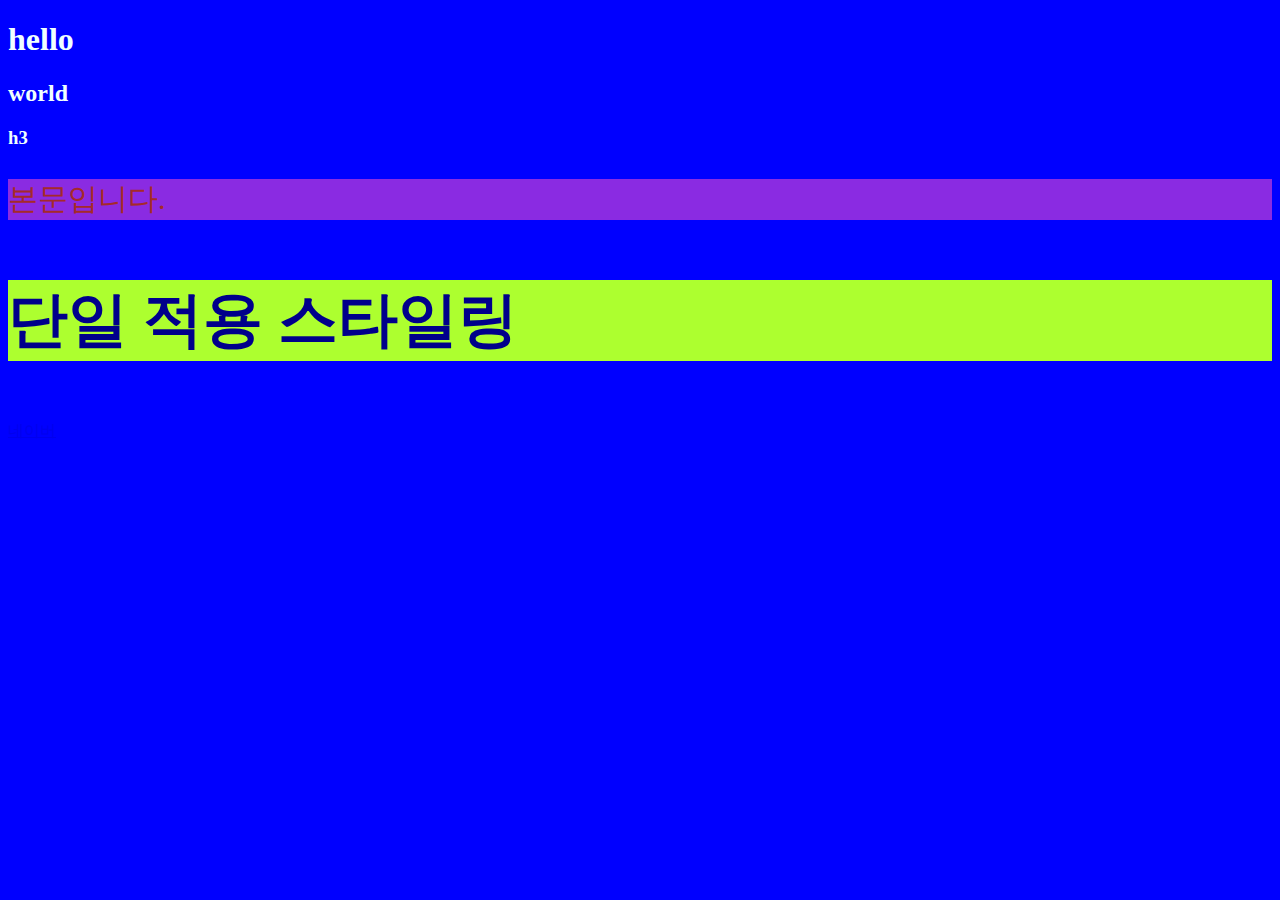
<file: index.html>
<!DOCTYPE html>
<html lang="ko">
  <head>
    <meta charset="UTF-8" />
    <meta name="viewport" content="width=device-width, initial-scale=1.0" />
    <title>Document</title>
    <style>
      html {
        color: azure;
      }
      body {
        background-color: blue;
      }
      p {
        background-color: blueviolet;
        color: brown;
        font-size: 30px;
      }
    </style>
  </head>
  <body>
    <h1>hello</h1>
    <h2>world</h2>
    <h3>h3</h3>
    <p>본문입니다.</p>
    <p
      style="
        background-color: greenyellow;
        color: darkblue;
        font-size: 60px;
        font-weight: 900;
      "
    >
      단일 적용 스타일링
    </p>
    <a href="https://www.naver.com">네이버</a>
  </body>
</html>
</file>
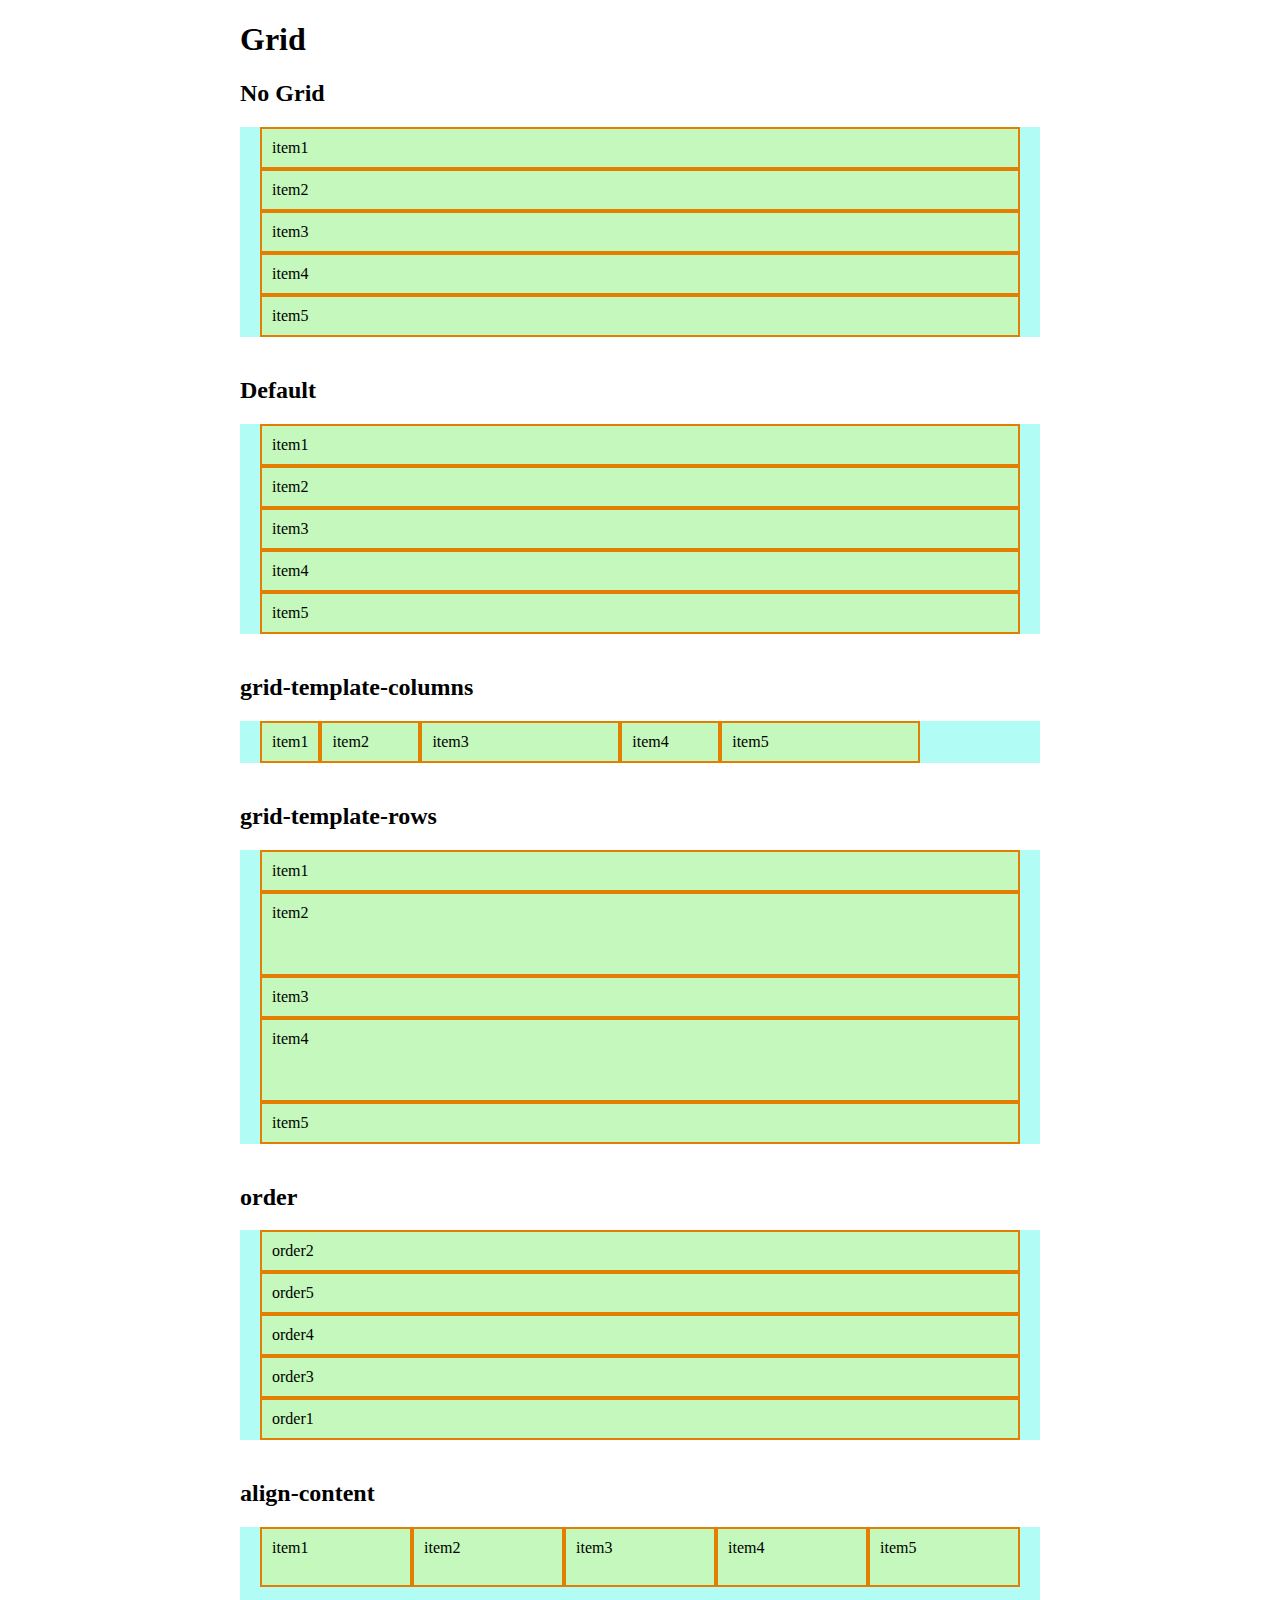
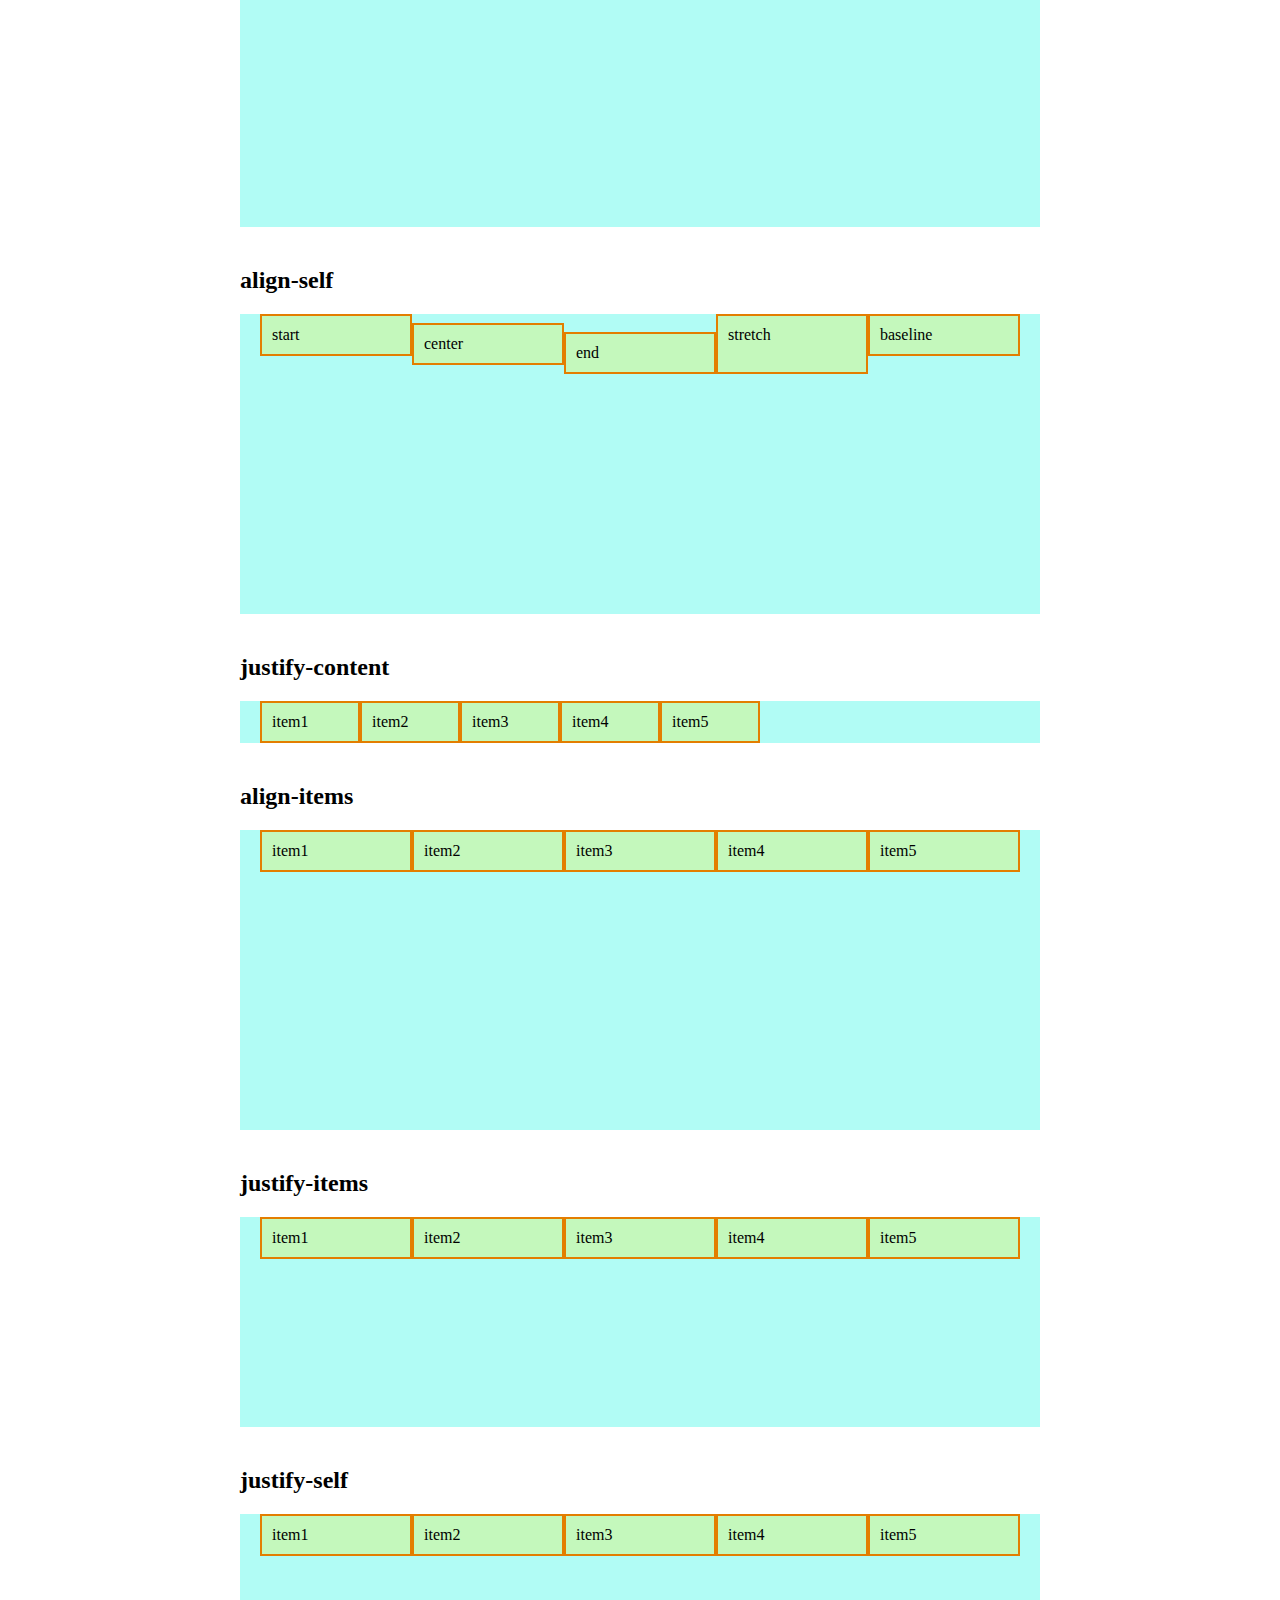
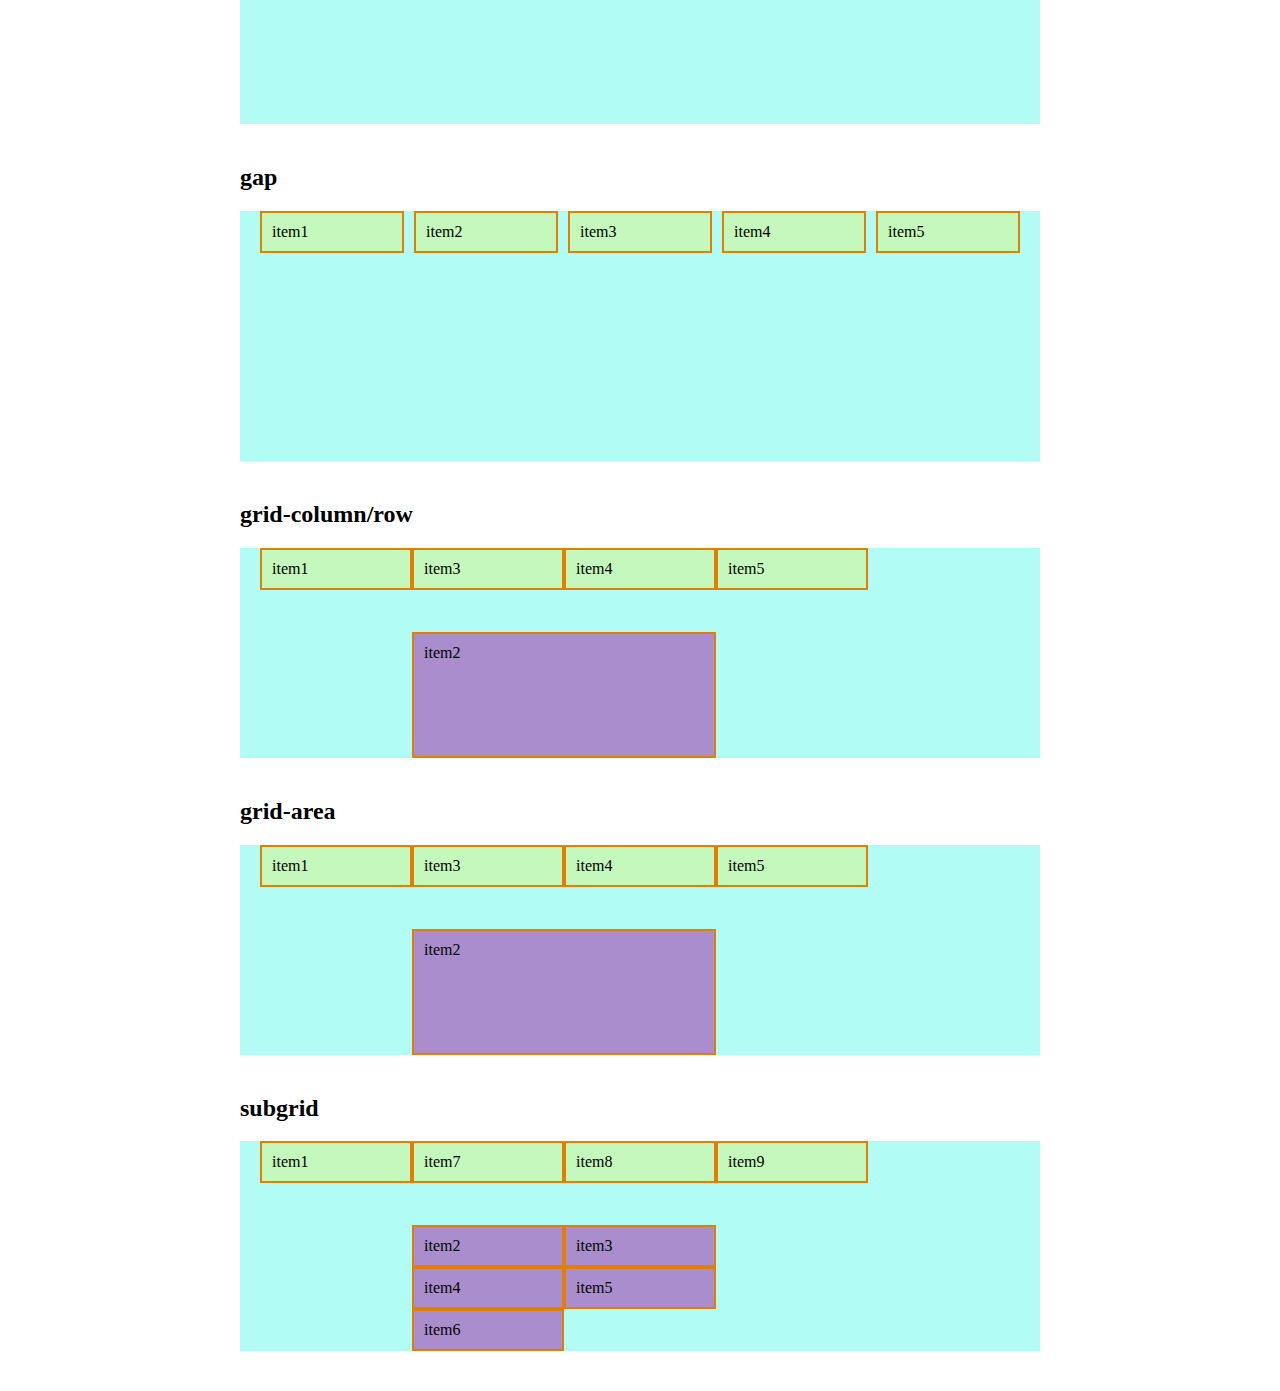
<file: lesson3-1/lesson3.1.html>
<!DOCTYPE html>
<html lang="ko">
  <head>
    <meta charset="UTF-8" />
    <meta name="viewport" content="width=device-width, initial-scale=1.0" />
    <link rel="stylesheet" href="./style/style.css" />
    <title>grid</title>
  </head>
  <body>
    <h1>Grid</h1>
    <h2>No Grid</h2>
    <div class="container">
      <div class="item">item1</div>
      <div class="item">item2</div>
      <div class="item">item3</div>
      <div class="item">item4</div>
      <div class="item">item5</div>
    </div>
    <h2 class="purple">Default</h2>
    <div class="container grid">
      <div class="item">item1</div>
      <div class="item">item2</div>
      <div class="item">item3</div>
      <div class="item">item4</div>
      <div class="item">item5</div>
    </div>
    <h2 class="purple">grid-template-columns</h2>
    <div class="container grid gtc">
      <div class="item">item1</div>
      <div class="item">item2</div>
      <div class="item">item3</div>
      <div class="item">item4</div>
      <div class="item">item5</div>
    </div>
    <h2 class="purple">grid-template-rows</h2>
    <div class="container grid gtr">
      <div class="item">item1</div>
      <div class="item">item2</div>
      <div class="item">item3</div>
      <div class="item">item4</div>
      <div class="item">item5</div>
    </div>
    <h2 class="orange">order</h2>
    <div class="container grid">
      <div class="item order-2">order2</div>
      <div class="item order-5">order5</div>
      <div class="item order-4">order4</div>
      <div class="item order-3">order3</div>
      <div class="item order-1">order1</div>
    </div>
    <h2 class="purple">align-content</h2>
    <div class="container grid gtc-1fr ac h300">
      <div class="item">item1</div>
      <div class="item">item2</div>
      <div class="item">item3</div>
      <div class="item">item4</div>
      <div class="item">item5</div>
    </div>
    <h2 class="orange">align-self</h2>
    <div class="container grid gtc-1fr h300">
      <div class="item as-1">start</div>
      <div class="item as-2">center</div>
      <div class="item as-3">end</div>
      <div class="item as-4">stretch</div>
      <div class="item as-5">baseline</div>
    </div>
    <h2 class="purple">justify-content</h2>
    <div class="container grid gtc-100 jc">
      <div class="item w100">item1</div>
      <div class="item w100">item2</div>
      <div class="item w100">item3</div>
      <div class="item w100">item4</div>
      <div class="item w100">item5</div>
    </div>
    <h2 class="purple">align-items</h2>
    <div class="container grid gtc-1fr ai h300">
      <div class="item">item1</div>
      <div class="item">item2</div>
      <div class="item">item3</div>
      <div class="item">item4</div>
      <div class="item">item5</div>
    </div>
    <h2 class="purple">justify-items</h2>
    <div class="container grid gtc-1fr ji">
      <div class="item">item1</div>
      <div class="item">item2</div>
      <div class="item">item3</div>
      <div class="item">item4</div>
      <div class="item">item5</div>
    </div>
    <h2 class="orange">justify-self</h2>
    <div class="container grid gtc-1fr">
      <div class="item">item1</div>
      <div class="item js-s">item2</div>
      <div class="item js-c">item3</div>
      <div class="item js-e">item4</div>
      <div class="item js-str">item5</div>
    </div>
    <h2 class="purple">gap</h2>
    <div class="container grid gtc-1fr gtr-1fr gap">
      <div class="item">item1</div>
      <div class="item">item2</div>
      <div class="item">item3</div>
      <div class="item">item4</div>
      <div class="item">item5</div>
    </div>
    <h2 class="orange">grid-column/row</h2>
    <div class="container grid gtc-1fr gtr-1fr">
      <div class="item">item1</div>
      <div class="item gc-gr green">item2</div>
      <div class="item">item3</div>
      <div class="item">item4</div>
      <div class="item">item5</div>
    </div>
    <h2 class="orange">grid-area</h2>
    <div class="container grid gtc-1fr gtr-1fr">
      <div class="item">item1</div>
      <div class="item ga green">item2</div>
      <div class="item">item3</div>
      <div class="item">item4</div>
      <div class="item">item5</div>
    </div>
    <h2 class="orange">subgrid</h2>
    <div class="container grid gtc-1fr gtr-1fr">
      <div class="item">item1</div>
      <div class="subgrid">
        <div class="item green">item2</div>
        <div class="item green">item3</div>
        <div class="item green">item4</div>
        <div class="item green">item5</div>
        <div class="item green">item6</div>
      </div>
      <div class="item">item7</div>
      <div class="item">item8</div>
      <div class="item">item9</div>
    </div>
  </body>
</html>
</file>
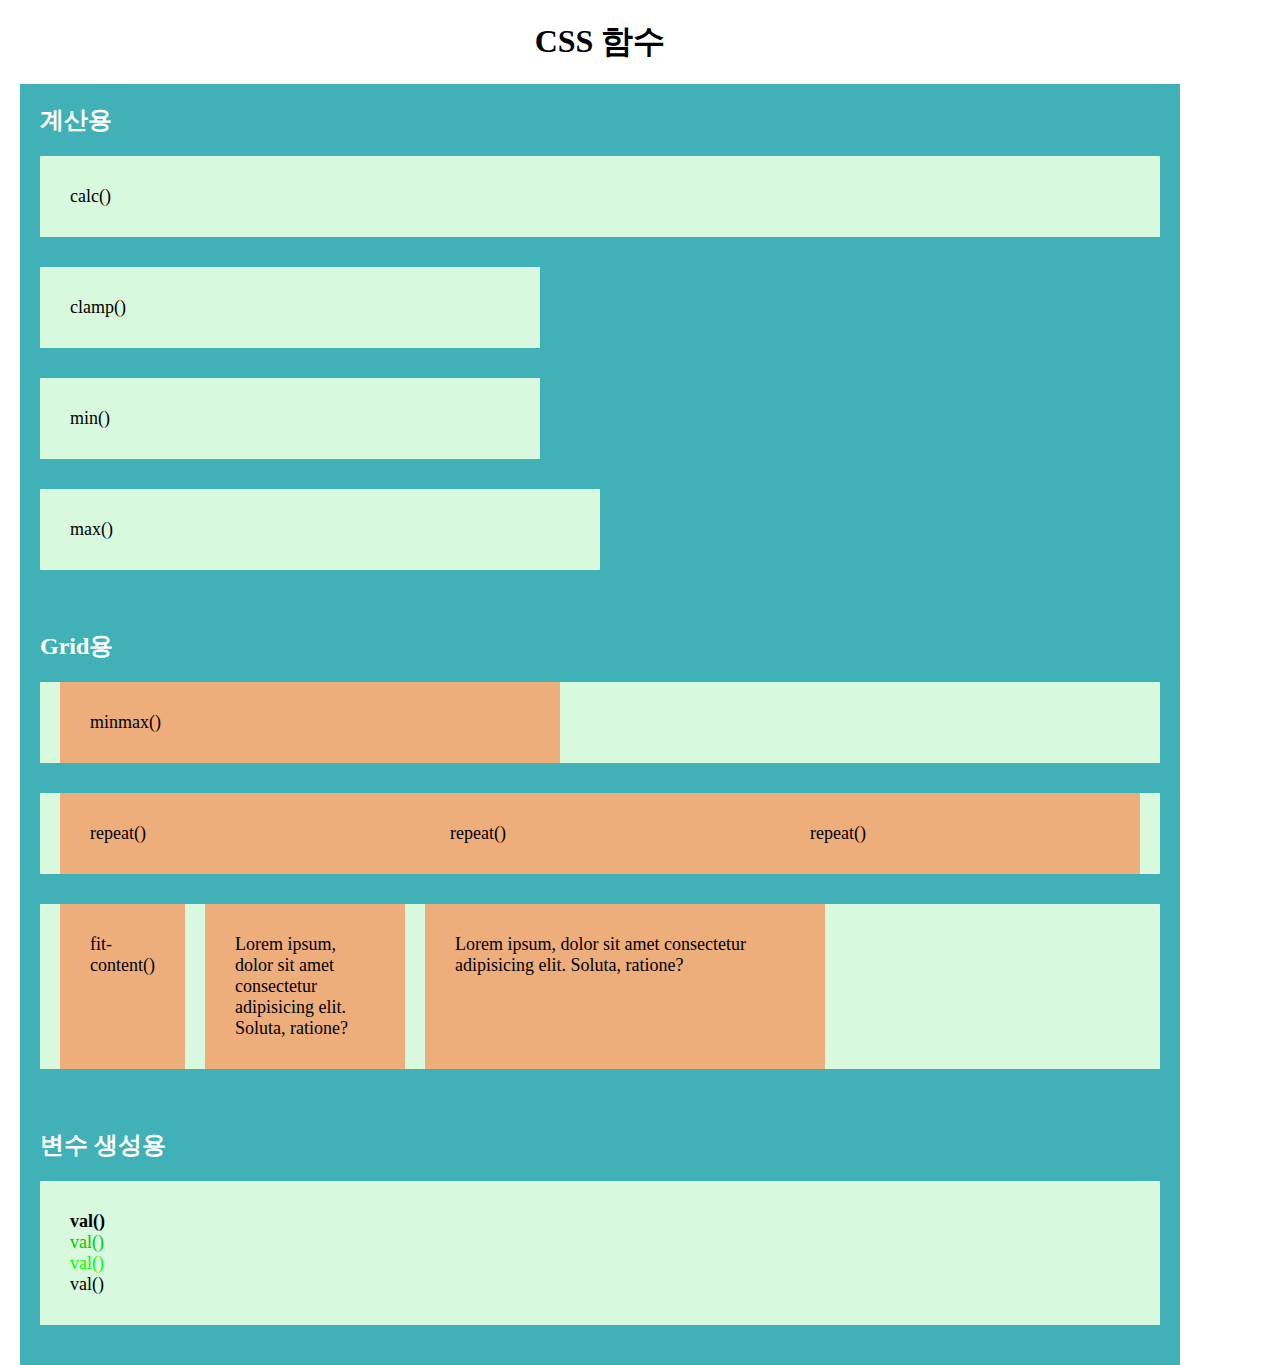
<file: lesson3-2/lesson3.2.html>
<!DOCTYPE html>
<html lang="ko">
  <head>
    <meta charset="UTF-8" />
    <meta name="viewport" content="width=device-width, initial-scale=1.0" />
    <link rel="stylesheet" href="./style/style.css" />
    <title>CSS 함수</title>
  </head>
  <body>
    <h1>CSS 함수</h1>
    <div class="section">
      <h2>계산용</h2>
      <div class="container calc">calc()</div>
      <div class="container clamp">clamp()</div>
      <div class="container min">min()</div>
      <div class="container max">max()</div>
    </div>
    <div class="section">
      <h2>Grid용</h2>
      <div class="container grid minmax">
        <div class="item">minmax()</div>
      </div>
      <div class="container grid repeat">
        <div class="item">repeat()</div>
        <div class="item">repeat()</div>
        <div class="item">repeat()</div>
      </div>
      <div class="container grid fit-content">
        <div class="item">fit-content()</div>
        <div class="item">
          Lorem ipsum, dolor sit amet consectetur adipisicing elit. Soluta,
          ratione?
        </div>
        <div class="item">
          Lorem ipsum, dolor sit amet consectetur adipisicing elit. Soluta,
          ratione?
        </div>
      </div>
    </div>
    <div class="section">
      <h2>변수 생성용</h2>
      <div class="container">
        <h4>val()</h4>
        <p>val()</p>
        <div class="orange">val()</div>
        <span>val()</span>
      </div>
    </div>
  </body>
</html>
</file>
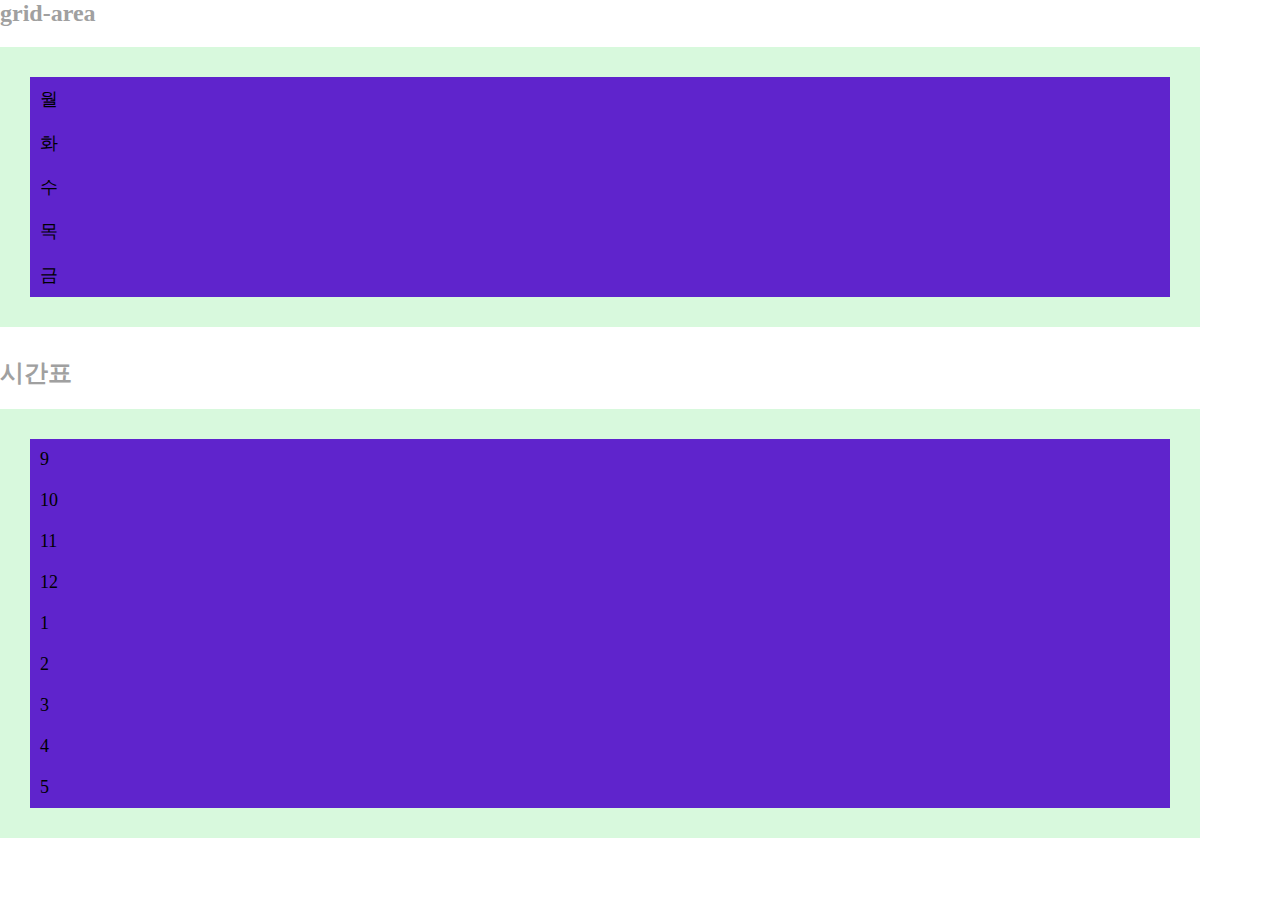
<file: lesson3homework/home3.html>
<!DOCTYPE html>
<html lang="ko">
  <head>
    <meta charset="UTF-8" />
    <meta name="viewport" content="width=device-width, initial-scale=1.0" />
    <link rel="stylesheet" href="./style/style.css" />
    <title>8월12일과제</title>
  </head>
  <body>
    <h2 class="orange">grid-area</h2>
    <div class="container grid gtc-1fr gtr-1fr">
      <div class="item">월</div>
      <div class="item">화</div>
      <div class="item">수</div>
      <div class="item">목</div>
      <div class="item">금</div>
    </div>

    <h2 class="orange">시간표</h2>
    <div class="container grid gtc-1fr gtr-1fr">
      <div class="item">9</div>
      <div class="subgrid">
        <div class="item green">10</div>
        <div class="item green">11</div>
        <div class="item green">12</div>
        <div class="item green">1</div>
        <div class="item green">2</div>
      </div>
      <div class="item">3</div>
      <div class="item">4</div>
      <div class="item">5</div>
    </div>
  </body>
</html>
</file>
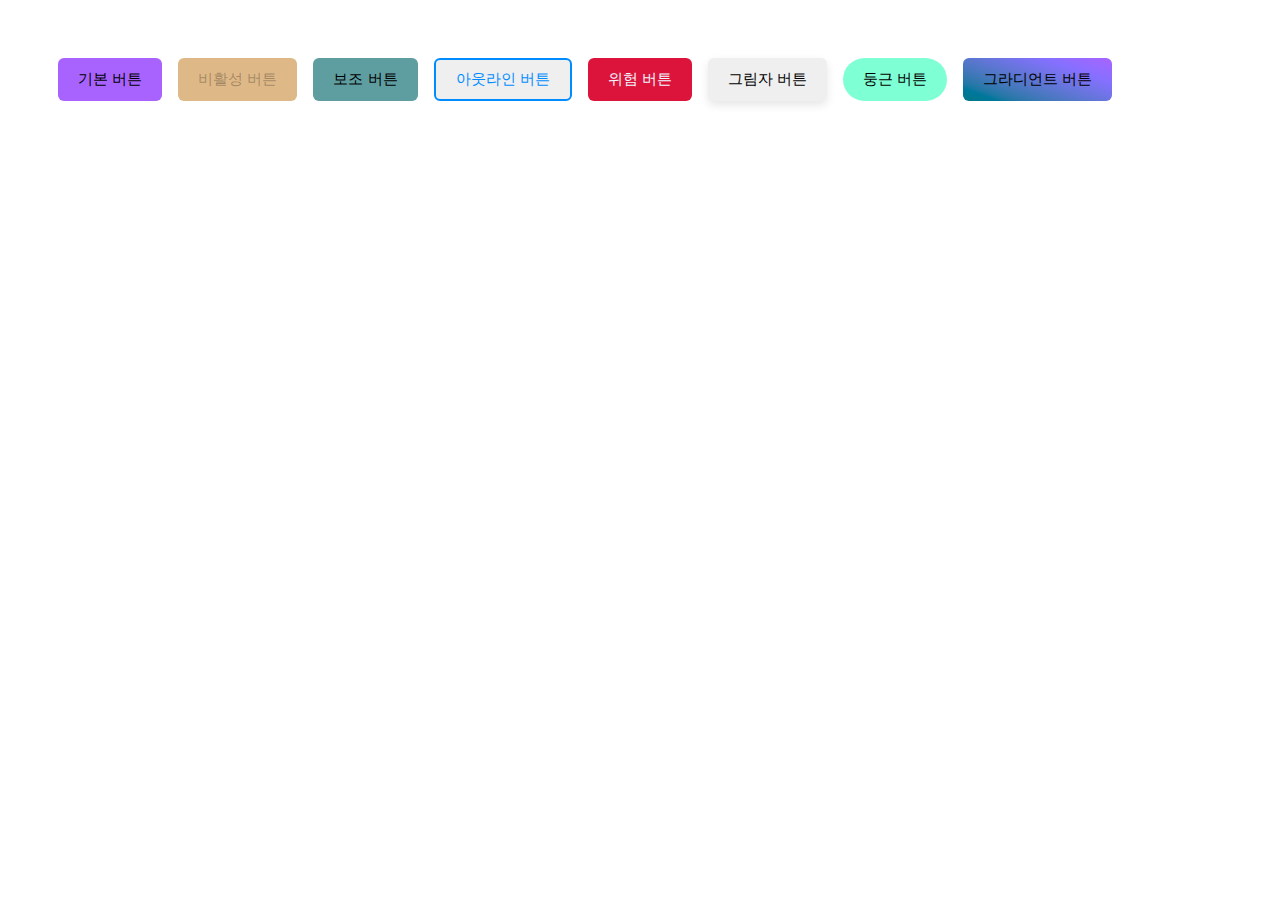
<file: lesson4-2/le.4.2.html>
<!DOCTYPE html>
<html lang="ko">
  <head>
    <meta charset="UTF-8" />
    <meta name="viewport" content="width=device-width, initial-scale=1.0" />
    <link rel="stylesheet" href="./style/style2.css" />
    <title>버튼 실습</title>
  </head>
  <body>
    <div class="container">
      <button class="btn primary">기본 버튼</button>
      <button class="btn primary" disabled>비활성 버튼</button>

      <button class="btn secondary">보조 버튼</button>
      <button class="btn outline">아웃라인 버튼</button>
      <button class="btn danger">위험 버튼</button>
      <button class="btn shadow">그림자 버튼</button>
      <button class="btn round">둥근 버튼</button>
      <button class="btn gradient">그라디언트 버튼</button>
    </div>
  </body>
</html>
</file>
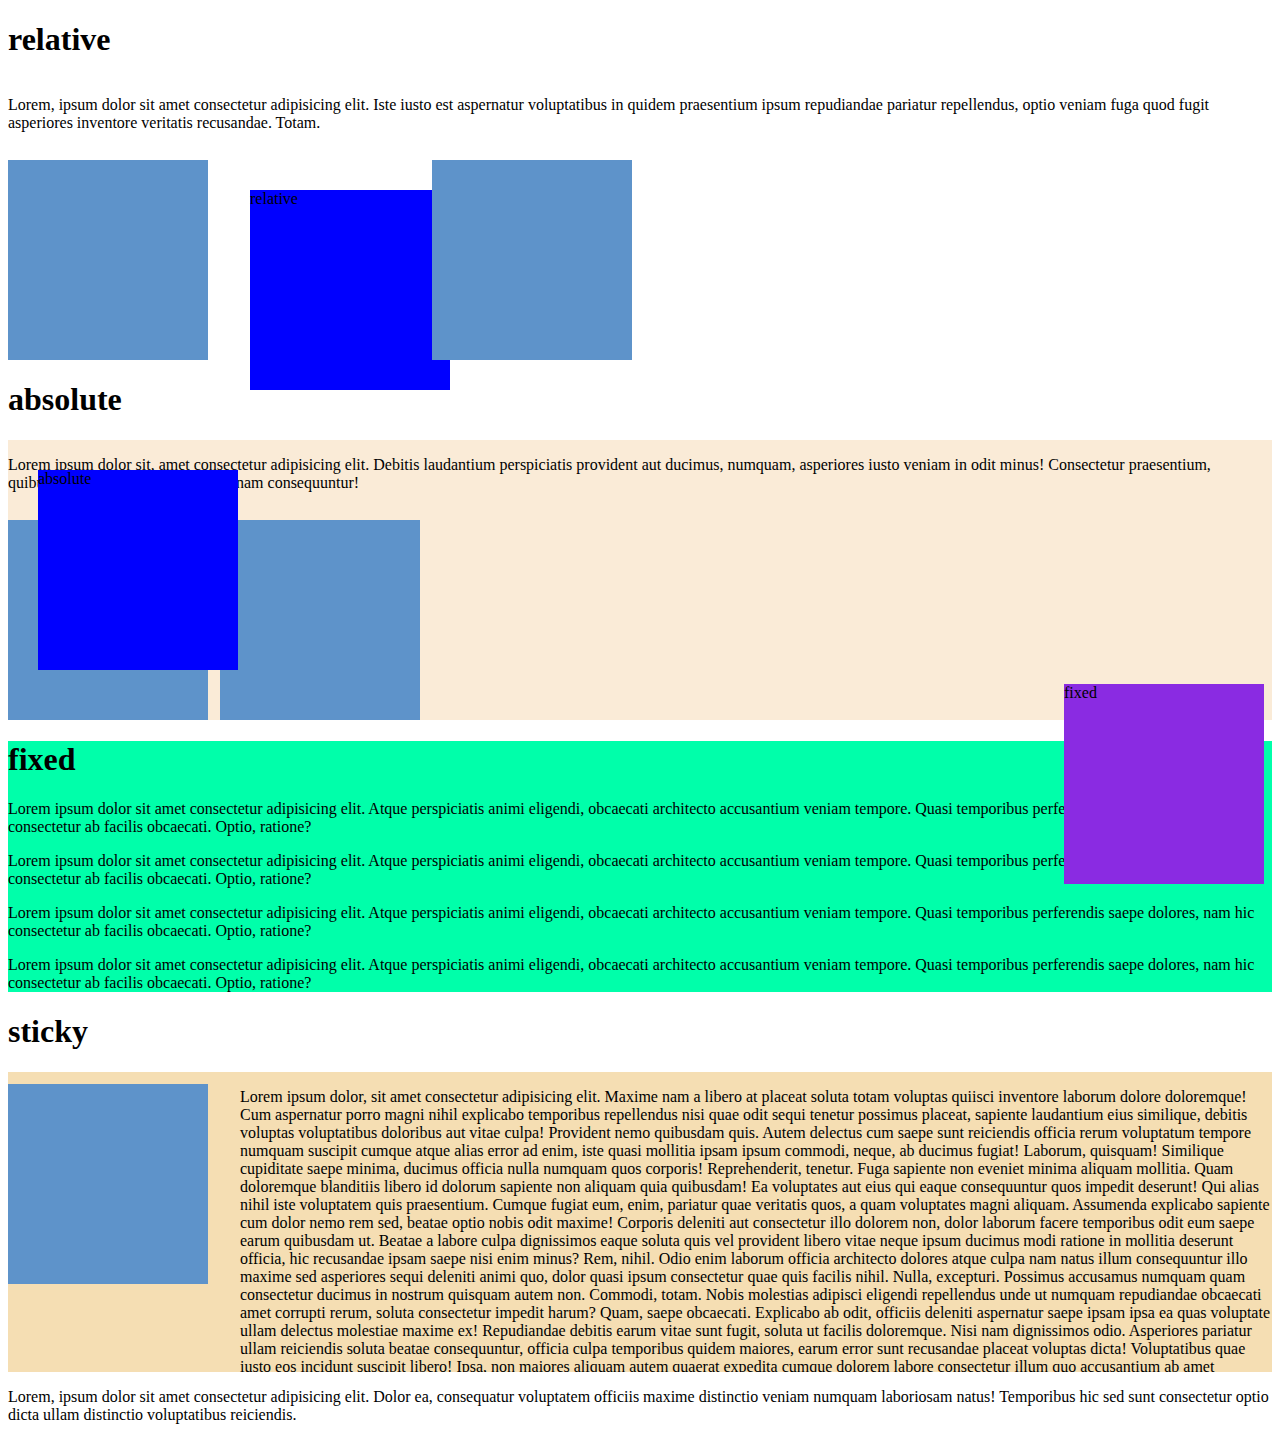
<file: lesson4/lesson4.html>
<!DOCTYPE html>
<html lang="ko">
  <head>
    <meta charset="UTF-8" />
    <meta name="viewport" content="width=device-width, initial-scale=1.0" />
    <title>position</title>
    <link rel="stylesheet" href="./style/style.css" />
  </head>
  <body>
    <h1>relative</h1>
    <div class="flow">
      <p>
        Lorem, ipsum dolor sit amet consectetur adipisicing elit. Iste iusto est
        aspernatur voluptatibus in quidem praesentium ipsum repudiandae pariatur
        repellendus, optio veniam fuga quod fugit asperiores inventore veritatis
        recusandae. Totam.
      </p>
      <div class="box"></div>
      <div class="box relative">relative</div>
      <div class="box"></div>
    </div>
    <h1>absolute</h1>
    <div class="abs-wrap">
      <p>
        Lorem ipsum dolor sit, amet consectetur adipisicing elit. Debitis
        laudantium perspiciatis provident aut ducimus, numquam, asperiores iusto
        veniam in odit minus! Consectetur praesentium, quibusdam eius vel
        dolorem minus nam consequuntur!
      </p>
      <div class="box"></div>
      <div class="box absolute">absolute</div>
      <div class="box"></div>
    </div>

    <div class="fixed-wrap">
      <h1>fixed</h1>
      <p class="text">
        Lorem ipsum dolor sit amet consectetur adipisicing elit. Atque
        perspiciatis animi eligendi, obcaecati architecto accusantium veniam
        tempore. Quasi temporibus perferendis saepe dolores, nam hic consectetur
        ab facilis obcaecati. Optio, ratione?
      </p>
      <p class="text">
        Lorem ipsum dolor sit amet consectetur adipisicing elit. Atque
        perspiciatis animi eligendi, obcaecati architecto accusantium veniam
        tempore. Quasi temporibus perferendis saepe dolores, nam hic consectetur
        ab facilis obcaecati. Optio, ratione?
      </p>
      <p class="text">
        Lorem ipsum dolor sit amet consectetur adipisicing elit. Atque
        perspiciatis animi eligendi, obcaecati architecto accusantium veniam
        tempore. Quasi temporibus perferendis saepe dolores, nam hic consectetur
        ab facilis obcaecati. Optio, ratione?
      </p>
      <p class="text">
        Lorem ipsum dolor sit amet consectetur adipisicing elit. Atque
        perspiciatis animi eligendi, obcaecati architecto accusantium veniam
        tempore. Quasi temporibus perferendis saepe dolores, nam hic consectetur
        ab facilis obcaecati. Optio, ratione?
      </p>
      <div class="box fixed">fixed</div>
    </div>

    <h1>sticky</h1>
    <div class="sticky-wrap">
      <div class="box sticky"></div>
      <div>
        <p>
          Lorem ipsum dolor, sit amet consectetur adipisicing elit. Maxime nam a
          libero at placeat soluta totam voluptas quiisci inventore laborum
          dolore doloremque! Cum aspernatur porro magni nihil explicabo
          temporibus repellendus nisi quae odit sequi tenetur possimus placeat,
          sapiente laudantium eius similique, debitis voluptas voluptatibus
          doloribus aut vitae culpa! Provident nemo quibusdam quis. Autem
          delectus cum saepe sunt reiciendis officia rerum voluptatum tempore
          numquam suscipit cumque atque alias error ad enim, iste quasi mollitia
          ipsam ipsum commodi, neque, ab ducimus fugiat! Laborum, quisquam!
          Similique cupiditate saepe minima, ducimus officia nulla numquam quos
          corporis! Reprehenderit, tenetur. Fuga sapiente non eveniet minima
          aliquam mollitia. Quam doloremque blanditiis libero id dolorum
          sapiente non aliquam quia quibusdam! Ea voluptates aut eius qui eaque
          consequuntur quos impedit deserunt! Qui alias nihil iste voluptatem
          quis praesentium. Cumque fugiat eum, enim, pariatur quae veritatis
          quos, a quam voluptates magni aliquam. Assumenda explicabo sapiente
          cum dolor nemo rem sed, beatae optio nobis odit maxime! Corporis
          deleniti aut consectetur illo dolorem non, dolor laborum facere
          temporibus odit eum saepe earum quibusdam ut. Beatae a labore culpa
          dignissimos eaque soluta quis vel provident libero vitae neque ipsum
          ducimus modi ratione in mollitia deserunt officia, hic recusandae
          ipsam saepe nisi enim minus? Rem, nihil. Odio enim laborum officia
          architecto dolores atque culpa nam natus illum consequuntur illo
          maxime sed asperiores sequi deleniti animi quo, dolor quasi ipsum
          consectetur quae quis facilis nihil. Nulla, excepturi. Possimus
          accusamus numquam quam consectetur ducimus in nostrum quisquam autem
          non. Commodi, totam. Nobis molestias adipisci eligendi repellendus
          unde ut numquam repudiandae obcaecati amet corrupti rerum, soluta
          consectetur impedit harum? Quam, saepe obcaecati. Explicabo ab odit,
          officiis deleniti aspernatur saepe ipsam ipsa ea quas voluptate ullam
          delectus molestiae maxime ex! Repudiandae debitis earum vitae sunt
          fugit, soluta ut facilis doloremque. Nisi nam dignissimos odio.
          Asperiores pariatur ullam reiciendis soluta beatae consequuntur,
          officia culpa temporibus quidem maiores, earum error sunt recusandae
          placeat voluptas dicta! Voluptatibus quae iusto eos incidunt suscipit
          libero! Ipsa, non maiores aliquam autem quaerat expedita cumque
          dolorem labore consectetur illum quo accusantium ab amet
          exercitationem tempora odit. Ad reiciendis sunt a odio autem
          laboriosam, alias non tenetur maiores. Molestias illum repellendus,
          libero ratione doloremque nam tenetur nostrum, ipsa sit accusantium
          vel dolorem architecto debitis repudiandae incidunt! Maxime voluptatum
          commodi maiores nostrum quaerat laudantium nam. Autem unde animi
          sequi? Temporibus animi distinctio facilis repudiandae, expedita
          labore quam id obcaecati doloribus tempora qui aperiam sint, velit
          cumque? Voluptate provident, fuga beatae tempore nemo accusamus nobis
          incidunt deserunt natus numquam sed. Labore alias aliquam odit,
          corrupti, aut voluptatum autem neque repellat voluptatibus tenetur
          incidunt explicabo laudantium voluptas at beatae. Sint iste natus
          aliquid neque, id eveniet consectetur ea magni! Consequatur,
          molestias? Ab, rerum. Aliquid, labore. Nostrum quas expedita mollitia
          repellendus offi laborum deleniti, delectus dignissimos vel alias ex
          voluptate commodi deserunt. Quas accusamus voluptatem ipsum eum
          dolorum natus. Facilis temporibus obcaecati consectetur earum ex hic
          quos incidunt, molestias unde, placeat praesentium eligendi officia
          maxime deleniti harum ipsum? Non, modi ducimus! Dolore, officia earum
          quidem reprehenderit possimus esse nostrum. Amet tenetur possimus
          consectetur rerum sit itaque numquam deserunt totam eius, a
          repellendus quia consequatur commodi incidunt ullam deleniti cumque.
          Asperiores quia dignissimos consectetur voluptatem fugiat facilis
          aspernatur quasi quidem? Eligendi sed, iure assumenda illum deleniti
          nesciunt quisquam ut exercitationem. Perspiciatis eum dolore officia,
          eveniet magni tenetur. Voluptas ad quis iusto incidunt saepe amet iste
          dolorem quasi reiciendis, veniam praesentium! Alias dolore nesciunt
          placeat repellendus delectus, sapiente quos illo vel eaque ducimus sed
          dolores, quaerat nihil. Ipsa tenetur, repudiandae rerum eligendi iste
          numquam vero ab dolorum commodi, culpa, saepe illo? Libero totam
          iusto, accusantium ducimus in sit est quidem dolorum quod enim
          perferendis vero modi nesciunt magni dolorem illum aliquid distinctio
          suscipit animi. Porro fugit ut deserunt. Ipsam, debitis minima.
          Debitis quas tenetur pariatur inventore ex necessitatibus, eveniet
          molestiae blanditiis, dolores, ullam quisquam culpa illum cumque modi
          aliquam voluptatibus iure laboriosam cupiditate. Dignissimos illo sunt
          veritatis eos hic labore necessitatibus. Ipsa iure suscipit harum
          molestias illo excepturi dolore doloremque sint magnam cumque
          laudantium quos atque maxime blanditiis, dolores enim? Iste temporibus
          deleniti rem placeat reprehenderit voluptates, quasi nostrum fugiat
          omnis. Porro aut sed vero laborum quasi rerum dolores ad est, ab,
          commodi pariatur incidunt modi dicta totam sunt. Dicta maiores
          repellendus sunt est earum eius natus! Hic obcaecati aliquid aliquam!
          Ad doloremque, accusantium tempora quae magnam corporis dolor atque
          laboriosam molestiae neque, alias ratione ipsam est ullam voluptatum
          sequi fugit odio. Corporis architecto perferendis voluptatibus
          sapiente accusantium ea consequuntur laudantium. Debitis nihil a
          praesentium odio sapiente cum, nobis fugiat earum impedit sequi
          explicabo quo reiciendis libero facere adipisci blanditiis esse
          consectetur reprehenderit dignissimos! Omnis odit animi sit. Cum, eos
          voluptatibus. Illum assumenda numquam nisi voluptas in quibusdam.
          Nobis, magni sit eius hic obcaecati fuga quod inventore exercitationem
          dolore totam praesentium quo, sint rem sequi iure nam rerum, quidem
          voluptate necessitatibus? Magnam enim odit dignissimos hic accusantium
          laborum, veritatis ipsa cumque iste voluptatum officiis debitis
          commodi sed nihil voluptate aliquam minima sint earum suscipit atque
          error? Laborum quaerat quae dolor quam. Quisquam, repudiandae officiis
          rem sit, ut ducimus doloremque accusamus, possimus beatae hic ab omnis
          aut. Vel consequuntur nihil est repudiandae pariatur facere architecto
          deserunt! Accusamus explicabo inventore maxime tenetur itaque?
          Excepturi, modi qui, exercitationem laudantium facere perferendis
          nostrum repellat saepe optio eius et voluptatibus pariatur voluptas
          magni aliquam! Quisquam, enim minus? Fugit, reiciendis quae esse
          repellat illo velit consequuntur ipsum. Dolorem, quod amet
          necessitatibus illo placeat facilis! Veniam saepe iure fuga aperiam,
          deserunt possimus laborum minima laboriosam voluptates magni veritatis
          voluptatum? Expedita architecto quasi debitis dolorum sequi fugit
          consequuntur et. Molestias magni incidunt reprehenderit provident quos
          amet, beatae expedita sint corporis obcaecati doloribus numquam
          voluptate dicta. Culpa placeat optio asperiores laudantium repudiandae
          fuga eius, in perspiciatis, perferendis nemo sed alias? Beatae porro
          commodi ad amet expedita in quas ducimus, impedit et esse modi ipsum
          numquam natus deserunt error quod sunt. Quos quam earum consequuntur
          ab consectetur nulla, quo quas beatae? Ut eius velit necessitatibus
          debitis beatae dolore, mollitia aperiam assumenda deleniti quia,
          maxime asperiores accusantium! Perferendis, numquam reiciendis
          possimus minus necessitatibus quod explicabo culpa eius et laudantium!
          Voluptates, dolores sunt? Nam mollitia vero, laborum perferendis vitae
          ex sapiente laudantium veritatis, expedita exercitationem enim
          consequatur totam. Alias ipsum a error, dolorem culpa, autem natus qui
          aspernatur dicta laborum minus voluptates officia? Dolorem ratione
          porro, atque blanditiis sit aliquid quis itaque molestias et
          laudantium consectetur incidunt expedita assumenda! Quia soluta ea
          molestiae praesentium porro placeat culpa, cumque exercitationem odit
          rerum illum autem? Molestiae accusamus repudiandae quia quod quasi,
          voluptatem odio facilis tempore nulla ab dicta consequuntur debitis
          fugiat illo laborum! Non quas itaque saepe repellat provident quasi
          consectetur, nobis illum qui numquam? Tempore recusandae assumenda
          placeat alias fugit nisi quibusdam itaque magnam tenetur. Dignissimos
          earum quod itaque impedit quos! Id nostrum vero saepe cumque deleniti
          inventore animi corrupti, quis temporibus illo iusto. Aperiam iure
          repellat vero ipsum sapiente fugit fugiat dolores laudantium
          perferendis minima sed voluptatem veniam labore praesentium quisquam
          incidunt laboriosam ab, id voluptatibus vel doloribus dolore nisi
          voluptas. Quo, architecto. Dicta, alias? Voluptatibus tempore, magni
          perferendis praesentium eaque dolorum consequatur est. Nulla rem modi
          quidem saepe deserunt ea nihil vel dicta, recusandae possimus nemo
          dolor voluptas est voluptate officiis! Obcaecati. Debitis, minima
          deleniti! Delectus voluptates itaque fugit rem officiis consectetur
          similique, eius eligendi neque sunt perferendis reiciendis voluptatum
          minima laboriosam? Dolorum voluptatum exercitationem veniam?
          Perspiciatis odit eum ipsum animi itaque. Saepe omnis alias ducimus ad
          expedita hic quam iure, officia, magnam ipsum asperiores maxime quidem
          consectetur distinctio voluptatum. Similique, sit. Aliquam totam
          placeat ab animi voluptate voluptas sint a eos. Earum quo in quas
          repudiandae labore dignissimos, quod dicta nulla natus accusamus amet
          pariatur voluptas. Dolore aperiam nobis nemo id vero quia, pariatur
          quaerat maiores vel provident optio recusandae cupiditate. Rem ab
          velit modi tempore, sapiente consequatur, ratione quidem officia
          accusamus eum amet voluptatum aliquam harum dolor consectetur atque.
          Ullam exercitationem vitae unde voluptates. Dolor, facilis. Accusamus
          excepturi earum exercitationem. Eos dolores maiores vitae hic minima
          quas! Ipsum perferendis tempora sint laborum similique molestiae eos
          in! Similique repellat eos, commodi, tempore iste modi quibusdam,
          animi architecto quo quam soluta molestiae! Autem, quae neque
          laudantium, ipsam optio eum voluptatum ratione sit modi quisquam omnis
          corrupti hic provident aliquid laborum dolores. Provident, assumenda!
          Quaerat nesciunt ab cupiditate laborum repellendus? Ratione, fuga
          fugit. Consectetur autem placeat iste perferendis unde voluptatibus
          harum provident soluta optio praesentium sint maiores explicabo
          quibusdam numquam, laudantium labore architecto est atque. Voluptates
          ipsum ullam officiis architecto, veniam repellendus beatae? Atque fuga
          perspiciatis tempora provident? Sequi dolor soluta neque repellendus
          maxime dolores, numquam eaque! Inventore nostrum officiis ab corporis
          aliquam, sit tenetur nisi eaque libero aperiam dignissimos ipsam
          provident odit! Voluptatem hic veritatis debitis officiis unde numquam
          repellendus eum, et ipsa maxime, aut quo porro dolorem dolore commodi,
          illo reprehenderit natus omnis aperiam! Assumenda magnam repudiandae
          consequuntur! Quis, amet facilis? Nemo illum nulla architecto nesciunt
          voluptatem. Doloremque, aliquid. Architecto quaerat fugit impedit
          minima ea dicta corrupti explicabo aliquam porro, sapiente eum
          consequuntur voluptatum hic delectus optio quo. Voluptates, ex
          accusamus. Dolorum sed dicta explicabo ratione velit corrupti nam
          reiciendis nemo, distinctio voluptatum atque ad similique, suscipit
          tenetur nostrum ex est animi omnis eos, enim eaque quia. Quam fugit
          accusantium dignissimos. Autem dignissimos tempore eos qui facilis
          debitis, explicabo facere ullam magnam adipisci. Perferendis quo
          laudantium ex nam maxime corporis, est hic magnam quaerat accusantium
          asperiores excepturi magni ab assumenda nostrum! Natus dolor enim in
          sint laboriosam perferendis laudantium delectus beatae nemo, vel fugit
          veritatis optio iure hic aspernatur reiciendis voluptate maiores
          voluptates debitis quibusdam perspiciatis quidem ab exercitationem!
          Praesentium, ipsam! Praesentium non repudiandae quisquam laboriosam
          obcaecati nihil numquam dolor consectetur temporibus, illo sint labore
          quae libero, facere ducimus, voluptatum mollitia consequuntur magni
          voluptatibus voluptatem itaque. Libero culpa consequatur iste
          delectus? Fugit aut tempora facere, natus molestiae sunt quibusdam
          possimus necessitatibus eligendi praesentium? Commodi nulla reiciendis
          qui blanditiis ratione officiis. Ut cumque natus quam itaque quasi
          delectus ad error. Dolor, totam! Sit expedita veritatis asperiores
          magnam illum eaque similique necessitatibus quam, ducimus quod sed
          porro, ipsa dolorum eum delectus molestiae repudiandae, dicta magni
          recusandae hic ea veniam repellat nesciunt. Dolor, corrupti. Quisquam
          sapiente a doloremque libero, natus quia tempore perspiciatis est
          error vero molestias hic, aut soluta perferendis accusamus dolores
          quis rem laboriosam veniam. Odit ipsam vel excepturi sint?
          Dignissimos, cumque. Mollitia, fugiat sit enim error beatae esse
          assumenda ipsam explicabo laboriosam eveniet molestias? Necessitatibus
          perferendis officiis, corrupti natus incidunt, dolor veniam cumque quo
          doloribus eligendi voluptatem ipsam, ullam reiciendis quisquam! Ea
          quibusdam praesentium consectetur corporis, quidem, reiciendis
          assumenda quam, maiores quae quos qui similique. Hic ab enim veritatis
          earum eaque, cupiditate, nisi illum asperiores quas veniam ducimus!
          Perferendis, aliquam corporis! Debitis natus quasi quos voluptatem
          atque nobis optio error facere distinctio quia, sapiente iusto
          possimus blanditiis nostrum minima quae hic officia velit vitae rerum,
          suscipit expedita. Temporibus quibusdam inventore maiores. Amet nulla
          nam excepturi non reprehenderit, vitae eaque veniam consequatur ea
          exercitationem fuga deserunt at consequuntur dignissimos, libero ad
          dolorem iusto reiciendis nesciunt! Aperiam ad dolores magni possimus
          ipsam quis? Eveniet omnis dicta nemo pariatur tempore neque quas
          debitis veniam quod! Fuga dicta commodi voluptatibus quae veniam
          aliquam magnam qui. In assumenda autem magni omnis quibusdam ratione
          molestiae nobis esse! Dolorum voluptates ea maiores. Neque consequatur
          dolorem voluptatibus laborum? Sunt dignissimos doloribus impedit rerum
          unde nostrum doloremque error, atque officia ab et nam dolorem harum,
          at itaque fuga, odio cum! Modi necessitatibus quisquam, quas sit
          incidunt reiciendis vel est suscipit consequatur! Dolor, ex facilis
          aperiam ipsa illum fuga omnis dolorem. Qui assumenda magni officia?
          Porro vel aliquam consectetur architecto. Repellat. Natus, reiciendis
          aliquam laboriosam illum nihil quam quia dolorem facilis? Culpa
          eveniet, doloremque soluta ducimus laborum eos iusto maxime sequi
          fugiat obcaecati? Iusto tenetur dolore id fugit eos perspiciatis
          beatae. Quisquam eos error illo aliquid. Esse ducimus fuga unde nihil
          quae! Iste voluptatem molestias voluptas, sint nemo incidunt
          laboriosam distinctio non deserunt vero, cupiditate perspiciatis
          quidem blanditiis quaerat perferendis iure! Quibusdam commodi ad
          doloribus rem quis praesentium exercitationem, et eius harum
          consectetur illo. Amet, dolore fuga deleniti sunt voluptatibus nulla
          voluptate, mollitia corrupti, in illo quasi ratione blanditiis ad
          asperiores. Tempora ducimus accusantium officiis molestias. Delectus
          eaque mollitia, reprehenderit, quibusdam aliquid debitis explicabo
          consequuntur dicta maxime repudiandae incidunt fugit atque vel animi.
          Natus pariatur doloremque eveniet at. Veniam, rerum soluta. Minima
          quod fuga veniam? Illum veritatis maiores sequi architecto voluptas
          magnam quos tenetur nemo, modi, error eligendi molestias et explicabo
          unde nostrum itaque hic, quae inventore! Neque iste voluptatum sunt.
          Delectus sint quaerat dolorem fugit fuga voluptates iusto? Praesentium
          et perferendis doloribus voluptatibus eveniet ipsum at libero non
          iure! Magnam ab distinctio impedit dolorum repudiandae aut, voluptates
          iure aspernatur repellat. Officiis odit dolores sint quod tempore
          facere magnam dignissimos! Incidunt placeat enim atque molestias
          officia, adipisci mollitia facilis sunt nobis quis unde doloremque
          labore aliquid quam, excepturi nostrum odit impedit! Corrupti sequi
          explicabo quasi enim hic, eligendi suscipit nisi optio modi quod nihil
          deleniti voluptates et ea adipisci id sint eius reiciendis nam,
          aperiam commodi dolorem! Rerum, officia. Doloremque, sit? Doloremque,
          nisi repellendus. Voluptates, saepe hic repudiandae autem voluptate,
          quibusdam consequatur, delectus unde quas ducimus ab. Voluptates
          repellendus totam non corrupti quisquam cumque iusto quos dolore.
          Dolores tenetur cupiditate enim. Animi suscipit id molestias laborum
          asperiores eos quasi, ipsa aliquam et alias quaerat quae iusto! At,
          dicta? Animi eveniet ipsa, ipsam illo vel neque, error, tenetur in
          quasi labore consequuntur! Assumenda ullam consequuntur aliquam ipsa
          quo inventore, quis cum laudantium numquam debitis ipsum quae id,
          repellat cumque veritatis vel? Libero assumenda eveniet natus hic
          animi velit maiores possimus non deleniti. Accusamus mollitia dicta
          quasi labore possimus officia maiores eos voluptates, quia voluptate
          odio a nesciunt omnis beatae debitis praesentium, distinctio ea odit
          qui porro saepe ipsam veniam? Iusto, aperiam numquam. Sint
          perspiciatis harum modi doloribus dignissimos distinctio magnam, ea
          suscipit officia porro inventore fuga alias quam, laudantium excepturi
          dolorem eveniet maiores voluptatem aspernatur! Nobis autem sapiente
          illo deserunt numquam dolor. Delectus beatae dolorum vitae itaque,
          culpa sequi deleniti soluta eos eum perferendis repudiandae
          accusantium quos qui consectetur! Unde iste suscipit vitae, quia
          commodi incidunt corporis voluptas! Ducimus harum consequatur non? Cum
          quia sequi incidunt ipsa dicta! Odio quos, magni consectetur mollitia
          in, facere cumque veniam, quasi excepturi nemo necessitatibus.
          Voluptate, ullam nulla cum esse delectus facere saepe explicabo nemo
          rerum! Ipsam laboriosam omnis, nobis atque corporis beatae. Cupiditate
          odio nesciunt consequuntur mollitia debitis ducimus autem laborum
          repudiandae corporis, culpa esse distinctio ipsum nam eligendi
          veritatis praesentium sequi reprehenderit a eius. Impedit minus cum,
          voluptatum maxime porro adipisci? Accusantium eos iure cupiditate unde
          saepe ex assumenda eligendi, voluptatibus cumque, facere consectetur
          suscipit aliquam. Eligendi consequuntur id maiores odio eos, quisquam
          voluptas. Laudantium officia asperiores beatae molestiae neque
          praesentium earum a dolorum? Praesentium eos architecto quos, atque
          repellendus minima vero ipsam nisi rem numquam consectetur aspernatur
          sint. Fugit iusto perspiciatis eligendi laudantium! Quae doloremque
          impedit modi quas sed vel, similique nesciunt enim laudantium
          repudiandae. Culpa praesentium, dolorum corrupti vitae saepe officia,
          iste magni itaque eligendi asperiores tempora dolores atque deserunt
          ullam eum. Rerum harum tempore repellat error quae eos laborum cum
          eum, fugiat ducimus ut recusandae adipisci officiis molestiae sequi
          amet sint fugit saepe est magni nam? Porro doloribus saepe ipsum eum.
          Dignissimos molestias consequatur expedita, animi eaque ea voluptas
          voluptatum nobis ut ullam aspernatur vitae id, laboriosam at non in
          iste quod? Esse praesentium in culpa dolores quos pariatur excepturi
          itaque. Molestiae suscipit voluptate cumque. Alias, reiciendis! Dicta
          nisi, architecto quaerat exercitationem iusto praesentium facilis
          error possimus fuga eos molestias magni accusantium rerum aspernatur
          at quae dolores! Illum dolores perferendis minima. Quod, porro
          voluptates. Voluptatem vero deserunt culpa? Tenetur itaque tempora
          rem, consequatur doloribus nulla blanditiis aliquid quod provident,
          repellendus esse amet aspernatur laboriosam. Voluptatem, quis. Qui
          amet possimus rerum officiis! Minus, cumque sunt, saepe cupiditate
          accusantium harum consequuntur eius quos hic quia vero. Laudantium eos
          quos eveniet libero nulla aut ab nostrum? Doloribus voluptate, dolorum
          et odio voluptatem esse alias. Deleniti, voluptates, sint fugiat alias
          dolor esse nihil, qui vitae ipsam eaque quibusdam. Minus iste
          perferendis sunt ad commodi assumenda debitis deserunt dicta, illo
          blanditiis tenetur aperiam, ullam temporibus enim! Nemo dolore
          expedita aspernatur consectetur nobis deserunt facilis illo laboriosam
          quisquam nisi iure, architecto ea facere quae eos non. Officia
          eligendi maiores maxime harum illo quod nam quia veniam dolor!
          Eligendi illo atque doloremque, odit, repudiandae corrupti ea, iste
          accusamus impedit incidunt necessitatibus nam placeat animi hic
          laborum. Possimus inventore illum delectus deleniti harum asperiores
          quia! Facilis aut beatae corporis? Magnam magni asperiores provident
          saepe pariatur incidunt suscipit debitis voluptate dolorum, ducimus
          autem nobis culpa perspiciatis aspernatur ullam minima corrupti iste
          natus. Aspernatur, ipsa debitis quis cupiditate optio qui eius.
          Blanditiis veritatis quia libero in excepturi beatae nemo facilis
          placeat porro omnis fugiat atque dolore deleniti provident, aperiam
          natus qui officiis numquam id quod? Mollitia blanditiis pariatur
          aliquid repellendus tempora? Nemo, officiis? Veritatis debitis ex
          placeat non nam dicta voluptatibus sapiente similique dolore repellat
          exercitationem totam beatae accusamus, iusto minima modi provident
          deserunt dignissimos rem repellendus quasi pariatur mollitia
          necessitatibus. Aliquam ipsum blanditiis saepe doloremque earum
          voluptates praesentium alias, voluptatibus magnam ipsam cumque sequi.
          Aspernatur a delectus explicabo inventore eveniet ut, maxime repellat,
          iste veniam adipisci asperiores quia at illum. Atque, porro quae nisi
          officiis tempore consectetur provident possimus voluptate
          exercitationem corrupti nemo perferendis, ab laboriosam blanditiis
          repudiandae quaerat saepe quibusdam asperiores dolorem, numquam cum
          temporibus quidem? Ut, eos. Quas. Repudiandae, totam commodi!
          Voluptatibus tempore animi similique odio assumenda blanditiis,
          obcaecati expedita pariatur eum earum alias placeat, praesentium
          libero modi voluptates fugiat aliquid voluptatum dolorem eveniet,
          voluptatem soluta tempora. Excepturi. Vero repudiandae illum
          distinctio fugiat, consequuntur, voluptate doloremque nam facere nulla
          error velit est corrupti sapiente minus perspiciatis dignissimos enim
          molestiae. Ipsam labore temporibus odit itaque dicta iure atque natus?
          Voluptatum natus veritatis laboriosam aliquam reiciendis accusantium
          harum facere, nemo, voluptates quae quo esse ducimus? Minima obcaecati
          mollitia, quam beatae fugiat sed molestias atque praesentium nobis
          esse maiores quos iure? Sit voluptas mollitia nostrum ut a porro fugit
          omnis, tempore qui dolor eius sunt laudantium recusandae quis
          laboriosam, iste nulla temporibus maiores officia culpa expedita
          corporis ad! Accusamus, excepturi at. Aspernatur, veniam? Quod est
          ducimus provident veniam fugit? Inventore corrupti iusto dolores.
          Explicabo dolor nisi harum, sequi accusamus obcaecati enim eius
          blanditiis odio nihil recusandae vero consectetur, ab rem quam?
          Cupiditate quae nemo totam velit iste dolorum esse facilis voluptas,
          alias tempora et hic, quaerat ut laborum quos officia modi possimus
          aperiam aliquam. Perferendis facere, quia maxime velit expedita earum!
          Tempora minus sequi vitae architecto facilis aliquam cumque quaerat
          nam nihil, voluptatem ipsa delectus voluptatibus accusamus animi! Aut
          nihil dolores impedit quibusdam illo dolorum! Tempore iusto eos
          assumenda deserunt voluptas! Cum quibusdam eaque facere quia pariatur
          quo, modi iste consectetur, quam dicta eveniet at quae, minus saepe
          animi! Cupiditate explicabo numquam voluptates quasi vero beatae sequi
          ipsa incidunt quo voluptatem. Necessitatibus reprehenderit accusantium
          quos beatae soluta temporibus, rerum error debitis! Culpa maxime
          ducimus unde ex. Unde at, nostrum repellendus iusto mollitia suscipit
          vero perferendis ea laborum blanditiis et facere provident. Excepturi
          quis quia earum sunt id, vitae architecto debitis, neque maxime
          doloribus cum voluptates mollitia doloremque maiores fugiat. Magnam ea
          aperiam maxime sit minus provident asperiores neque necessitatibus
          suscipit dolor! Ab, cumque optio esse alias reprehenderit modi ducimus
          possimus ipsam maxime! Illum quasi vero dignissimos omnis ea iste
          similique dolores. Ducimus saepe sed molestias atque quas illum
          minima, suscipit fuga? Quidem, repellat. Earum, eum illum? A ab,
          aliquid explicabo animi ullam adipisci dolorem. Esse quam voluptates
          vero quos fugiat vel voluptatem eos iure id nesciunt, minus iusto
          dicta tempora laudantium! Illum quae ratione, adipisci impedit
          molestiae odit delectus sequi laudantium eveniet optio eaque dolor
          facilis dolorum nobis libero doloribus dicta cumque ea itaque
          voluptate incidunt, voluptates tempore perspiciatis? Tempora, illum.
          Odit, earum praesentium voluptas iure tenetur adipisci in provident
          totam quis tempora molestias ut sit ea odio corrupti dolore id
          explicabo minus? Officiis magnam, magni dolore corporis eum voluptates
          beatae! Ullam esse eum itaque rem architecto animi, culpa provident
          adipisci enim pariatur quibusdam accusantium laudantium quam error
          quasi soluta cumque natus neque maxime. Velit voluptatem, accusamus
          dolores eligendi distinctio omnis. Eos reiciendis autem error
          voluptatibus quae accusantium distinctio fugiat dolore delectus
          debitis illo pariatur odit sed eum, inventore quibusdam, molestiae
          corporis voluptatum? Nesciunt sequi similique, pariatur reiciendis
          recusandae fugiat quisquam? Distinctio aspernatur omnis voluptatem.
          Tempore nobis minus non doloribus. Quibusdam accusantium fugiat rem
          saepe reprehenderit, quas totam ad obcaecati repellat error eveniet
          suscipit corporis sapiente id ipsum in, debitis facilis? Provident aut
          velit ipsum nemo? Nisi praesentium culpa veritatis nobis atque,
          delectus, eius accusantium aliquid magnam adipisci modi rerum suscipit
          cum odio earum a exercitationem! Veniam dicta laudantium possimus
          rerum. Debitis consequuntur similique ex voluptatem optio pariatur
          expedita sint iusto quae saepe. Cupiditate sequi sint, nobis corporis
          laudantium et distinctio praesentium quaerat doloremque porro, unde
          omnis enim maxime? Pariatur, aperiam. Ea nisi earum nesciunt
          exercitationem optio doloribus natus tempore facere fuga sed illum ut
          sequi voluptates eos deserunt error eligendi, hic cum vero quibusdam?
          Voluptatem, necessitatibus quas. Libero, rerum aliquam! Tempore eaque
          debitis quaerat, repellat, excepturi voluptates dignissimos voluptate
          dolorem inventore laborum natus mollitia libero error incidunt. Itaque
          aliquam suscipit vero illo eum fugit cumque, aspernatur repudiandae
          officia vitae et! Dolores aliquam ad asperiores facilis rerum beatae,
          consectetur illum architecto quis, aspernatur iusto, dignissimos
          eaque? Doloremque obcaecati, excepturi qui sed aliquid eum fugit a
          inventore! Eos ea ducimus numquam delectus? Omnis praesentium hic
          pariatur laboriosam vitae aspernatur quam esse provident corrupti
          architecto, numquam nemo ullam cupiditate harum dolore eveniet
          possimus? Illum rerum porro animi exercitationem repellendus neque,
          voluptatibus quia sequi. Natus exercitationem dicta minima ipsam at
          aspernatur, harum earum tempore perspiciatis nisi assumenda repellat
          quisquam incidunt odit ex sunt amet labore quos quasi alias possimus.
          Rerum qui eius excepturi tempora. Ab eos non fuga, architecto tempora
          nihil error nulla itaque eius perspiciatis vitae sunt magni doloremque
          nesciunt nemo amet exercitationem facere rem, incidunt cum? Deleniti
          odio eaque incidunt. Eaque, quibusdam. At pariatur iusto ipsum
          necessitatibus repudiandae blanditiis sit perferendis labore error,
          aliquid quis, ipsam esse hic sed consequuntur, quos natus alias!
          Reiciendis beatae possimus eveniet mollitia consectetur veniam nihil
          repudiandae. Officia quaerat nisi, culpa cumque error est doloribus
          doloremque ad. Sapiente eius a nesciunt facere ea. Quia reprehenderit
          velit incidunt, maiores doloribus necessitatibus maxime nostrum sequi,
          et ipsa asperiores eaque! Quos vitae exercitationem incidunt inventore
          totam dicta rerum quasi asperiores aliquam recusandae! Ex quis illum
          temporibus iure quibusdam, aliquam reiciendis quas, laborum vero ullam
          culpa, aliquid iusto asperiores. Numquam, tempora. Placeat velit ipsam
          impedit, et nulla doloremque corrupti distinctio porro, debitis
          molestias explicabo! Officiis maiores, deleniti, odio, porro tempora
          distinctio obcaecati expedita dignissimos beatae rem at? Aspernatur
          atque unde magnam. Non eaque, praesentium quisquam minima, deserunt
          blanditiis aperiam molestiae corrupti, cum necessitatibus ullam
          inventore eius! Eligendi quis consequuntur, expedita ad esse aliquid.
          Unde repudiandae adipisci tempore numquam quo dolores ab. Reiciendis
          laudantium officiis, odio qui dolorum veniam incidunt architecto sed
          mollitia? Tempora perspiciatis nisi cupiditate voluptatum voluptas
          temporibus, distinctio explicabo ducimus, quasi quia ad odio, quis
          deleniti unde earum exercitationem? Officiis temporibus eaque aliquid,
          consequatur dolore inventore quod perferendis ea, commodi possimus
          nisi, voluptas aliquam explicabo minima ad aut sint numquam at?
          Deleniti repellendus laudantium aut tempore labore assumenda incidunt!
          Consectetur ad tenetur, omnis alias labore dicta. Exercitationem
          explicabo placeat tempore vitae fugiat nihil, reprehenderit qui nam
          tenetur, fuga sunt praesentium accusamus voluptatibus neque nesciunt
          soluta perspiciatis fugit quisquam beatae. Voluptatibus corporis nisi
          molestiae voluptas, dolores nobis natus neque voluptate vitae error
          tempore dolorem delectus vero iste. Aliquid, nihil omnis. Sit quam ab
          dolore tempore distinctio repellat quod, nesciunt recusandae! Dolorum
          exercitationem aperiam a deserunt non quidem nam repellendus minus
          fugiat atque saepe illum reprehenderit quo itaque tenetur nisi
          molestias quis quod eaque, veniam beatae laudantium odit alias? Odit,
          in. Quos culpa sed accusantium ullam laborum enim maiores architecto
          tenetur, expedita vitae quae recusandae minus nostrum doloremque earum
          nemo porro voluptas voluptate cum quidem aliquam! Nostrum recusandae
          rerum explicabo dolor. Nisi provident veritatis perferendis a iste
          sapiente excepturi rerum reprehenderit minus exercitationem dolores
          dignissimos porro accusantium, optio quae necessitatibus repudiandae
          consectetur aspernatur, blanditiis illo repellat? At molestiae id nisi
          explicabo? Optio, alias perferendis. Deserunt ullam dolores in aut
          nostrum, omnis eaque velit officiis voluptatum eligendi. Maxime vel
          ullam veniam iure voluptates! Totam sunt vitae a labore dolores aut
          ullam excepturi? Blanditiis ad cumque obcaecati ullam tempora!
          Explicabo illo nam provident repellendus quibusdam possimus sit
          debitis hic praesentium temporibus aliquam dolorum, molestias
          consequatur ad illum quae! Adipisci tempora accusamus officia hic.
          Recusandae blanditiis ducimus iure velit, temporibus incidunt tenetur
          doloribus praesentium dolores amet, in aliquid debitis fuga. Molestiae
          architecto accusamus porro, enim in ipsa alias voluptate, nulla
          debitis at, recusandae cupiditate. Soluta, cum reiciendis eveniet
          veniam veritatis consequuntur saepe excepturi ipsam rem adipisci velit
          modi eligendi doloribus odit quasi assumenda ipsa ab obcaecati
          temporibus? Expedita totam quasi necessitatibus provident delectus
          sapiente. Expedita provident labore quam dolores officiis est ducimus
          nemo blanditiis doloribus beatae repellat praesentium repellendus
          nihil saepe veniam animi nam, voluptatem minima voluptate fuga libero
          assumenda tempora impedit cupiditate? Ab? Quam eos facere dolorem
          tempore ea sint beatae id autem quos voluptatibus quis reiciendis,
          deleniti odit provident, laborum delectus quidem, vero architecto
          fugit! Enim ab sapiente ex. A, iusto recusandae! Blanditiis
          consequatur obcaecati asperiores commodi, architecto consequuntur.
          Culpa saepe quod dolores, tempora harum accusantium odit rerum
          adipisci, nesciunt earum dicta iusto architecto consequuntur.
          Repellendus ipsum hic odit totam provident. Accusamus. Minus
          repudiandae sunt quis fugit quae deserunt quaerat dicta soluta itaque,
          velit quidem eius, laborum doloribus magni quisquam adipisci corrupti
          odit, nesciunt iste perspiciatis explicabo quos. Eveniet maiores culpa
          facere! Laudantium nihil dolor aperiam tenetur numquam consectetur
          quas vel, voluptatem animi nobis accusantium quod odit necessitatibus
          quae eos exercitationem qui blanditiis magni maxime delectus suscipit
          assumenda ad asperiores illo. Enim. Officia, tempora repudiandae ea ad
          vero, ex praesentium fuga aliquam sapiente quis tempore! Amet nemo
          quidem expedita nam, tempore quibusdam neque obcaecati distinctio quas
          rem ad quo aspernatur temporibus adipisci! Id ipsam, perferendis nihil
          perspiciatis voluptas tempore, eum minus modi nam labore aut sunt
          eaque repellendus tenetur, incidunt ipsum sint explicabo ullam numquam
          eius nostrum obcaecati culpa earum quod. Eius. Nostrum eius ullam
          dignissimos quo consequuntur. Accusantium eaque aliquam nesciunt culpa
          ipsam, architecto perspiciatis ad. Facilis et delectus esse minima ea
          porro, fugit impedit doloribus? Cumque neque quis mollitia id! Debitis
          facere aliquid cupiditate, distinctio architecto eveniet, eos rem
          velit, officiis quasi sed nesciunt. Dolorem tempora voluptas ipsa
          tenetur beatae. Ut alias reprehenderit accusantium fuga harum dolores
          dolorem fugiat excepturi. Quisquam cum consectetur ducimus? Aliquid
          quas reiciendis laborum consequatur laboriosam expedita officia ullam
          nam mollitia, corrupti nihil impedit aut minus fugit, accusantium,
          odio labore dolore ipsum atque voluptas explicabo tempora? Veritatis
          tempora quam mollitia officiis molestias inventore iste quis, est aut
          consectetur rem, nulla blanditiis quae velit nemo nostrum consequuntur
          ullam recusandae culpa totam! Beatae officia et ex repellat voluptate!
          Itaque blanditiis eaque, possimus dignissimos culpa nisi ex
          reiciendis, asperiores architecto distinctio impedit est placeat
          facilis at aliquid ullam. Sequi dolorum commodi laboriosam repudiandae
          esse, odit assumenda magnam inventore et? Incidunt exercitationem
          ipsam laudantium eaque facere, quidem praesentium tenetur, iste quae
          quam dolorum? Ipsum sapiente, cum voluptatibus saepe enim temporibus
          provident vero? Nobis exercitationem modi a vero facere ullam quod?
          Aliquam tenetur, quo quis voluptate, quibusdam blanditiis placeat
          temporibus culpa iste, necessitatibus dolor. Ullam, corporis
          inventore? Iste consequuntur natus quas adipisci sequi atque,
          consequatur obcaecati iure facere, aliquam eos culpa! Delectus error
          officia impedit voluptatem provident. Et quae cumque inventore ipsum
          eveniet ex iusto enim totam, accusantium qui pariatur reprehenderit
          aliquid harum laborum molestias asperiores fugit explicabo hic quod
          deserunt. At, distinctio quisquam. Temporibus beatae obcaecati ex
          possimus expedita excepturi nihil aliquam hic facilis corporis quas
          quae iste, sunt reprehenderit, veniam veritatis nulla ratione ducimus
          delectus quos omnis consequuntur. Cum. A corporis similique dolorum,
          delectus illum id dicta cumque ipsa ut commodi sunt inventore pariatur
          eos reiciendis distinctio numquam consequuntur, labore nihil dolorem.
          Vel, provident laborum? Eligendi placeat nemo sapiente. Fuga fugit
          doloremque, quisquam nulla dolorem soluta magni aliquam distinctio
          libero nobis iure dolores ipsam vel tenetur accusamus alias eos dolor
          non tempora incidunt autem illum facere reiciendis. Expedita,
          blanditiis. In velit aut incidunt et, doloremque voluptatum accusamus
          voluptates at adipisci, inventore ipsa minima repudiandae harum
          commodi, sunt aliquid delectus quaerat sint repellendus ipsum unde
          iste modi. Eveniet, dolore tenetur! Commodi at a tempore labore
          ducimus itaque odio quaerat ipsum quo dolorum vitae, esse sed suscipit
          culpa sequi assumenda. Sapiente nulla provident iusto, repellat sint
          animi doloremque id libero eius. Hic beatae, ea ipsum quos itaque
          nihil neque harum laudantium non optio, tempora, magnam cum pariatur.
          Corrupti pariatur voluptate impedit, eligendi quasi id beatae quia
          atque doloremque nulla quam! Eligendi? Assumenda praesentium fugiat
          doloremque sapiente nisi hic iste vitae nam magnam iure atque rerum
          voluptatibus eum aut placeat deleniti eligendi, nemo et illo cum
          consequatur. Harum ratione repellat pariatur quae? Non, possimus
          inventore ratione quidem id totam autem quasi. Illum tempore
          dignissimos nisi dolor laborum voluptates iste inventore repellat
          neque vel atque consequatur vitae, sint dolorem placeat, sunt, velit
          consequuntur. Officia vero quod quaerat dolorum molestiae ab voluptate
          quam ducimus veniam maxime aut beatae, dolor natus consectetur minima
          eum dolore molestias sunt magnam ipsam. Aliquam quis recusandae est
          accusantium vitae! Quae id sunt fugit? Dolorum excepturi deserunt,
          expedita suscipit fuga, dolorem qui laudantium harum possimus
          molestias nulla consequuntur rerum totam sequi assumenda.
          Voluptatibus, eius vitae. Iusto blanditiis cum esse quos? Nesciunt,
          nisi. Incidunt a aliquam doloremque ducimus, quas quae non quasi
          harum, quia, est aperiam? Voluptatibus minus, ad fugiat laborum
          nesciunt optio consequatur, facilis, quam ullam quasi laudantium
          consectetur rerum. Dolore optio saepe, ut rem consequatur cumque
          eligendi accusamus a at nulla. Ratione, aspernatur delectus sapiente,
          praesentium labore reprehenderit ipsum dolor cumque dolore harum iure
          esse corporis aperiam et recusandae? Fuga sunt, ducimus adipisci eum
          praesentium vitae perspiciatis tempora magni veritatis accusamus animi
          fugiat aliquam tempore nostrum nulla voluptas, a fugit repellendus,
          mollitia ut quisquam! Minus unde laborum quisquam doloribus!
          Dignissimos dolorum molestias reprehenderit iure officiis magni
          assumenda provident voluptatibus cupiditate voluptatem, inventore
          autem, perferendis ipsa porro id non temporibus laudantium fuga ea
          nulla dicta? Aliquam nihil similique dolorem! Quibusdam. Accusantium
          velit molestias perspiciatis et laudantium quos, dicta libero vitae
          sint. Laborum quas quod suscipit sint exercitationem! Dolores
          voluptatem temporibus minus placeat eum. Molestias ipsam, expedita
          quam fuga quo veritatis. Non sapiente corporis perspiciatis est nemo,
          dolorem aliquam. Ducimus nihil dolores modi porro id distinctio ullam,
          quos labore! Illum eum facere voluptate minima architecto possimus
          autem, ea recusandae maiores itaque. Doloremque totam id eum quo error
          facilis voluptatem suscipit temporibus aspernatur! Neque tenetur
          tempore, ipsa unde rem officiis nesciunt cupiditate iste cum vero
          temporibus reiciendis, natus quaerat! Voluptatibus, adipisci
          temporibus? Nesciunt, dolorum, minus quidem tempore quos, nostrum
          doloribus consequuntur dicta iste accusantium maiores rem dignissimos
          hic vero odit? Illum architecto cumque dolorum asperiores laboriosam,
          cupiditate quae perspiciatis nostrum tempora! Nesciunt.
        </p>
        <p>
          Lorem ipsum dolor, sit amet consectetur adipisicing elit. Maxime nam a
          libero at placeat soluta totam voluptas quidem, quam sunt quisquam
          aliquid reiciendis molestias, id perspiciatis illum deserunt odio
          consequuntur.
        </p>
        <p>
          Lorem ipsum dolor, sit amet consectetur adipisicing elit. Maxime nam a
          libero at placeat soluta totam voluptas quidem, quam sunt quisquam
          aliquid reiciendis molestias, id perspiciatis illum deserunt odio
          consequuntur.
        </p>
      </div>
    </div>
    <p>
      Lorem, ipsum dolor sit amet consectetur adipisicing elit. Dolor ea,
      consequatur voluptatem officiis maxime distinctio veniam numquam
      laboriosam natus! Temporibus hic sed sunt consectetur optio dicta ullam
      distinctio voluptatibus reiciendis.
    </p>
  </body>
</html>
</file>
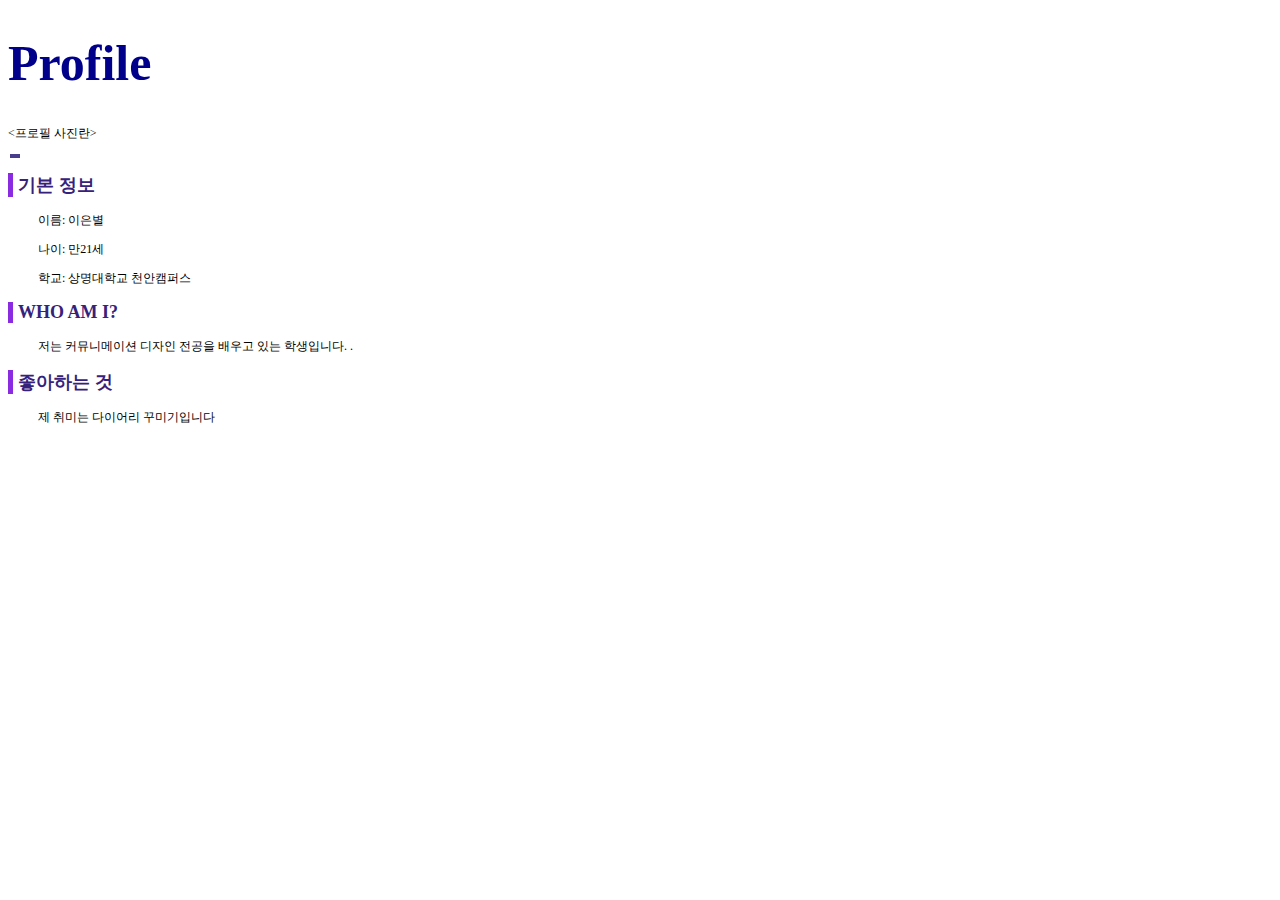
<file: src/housework-1/housework1.html>
<!DOCTYPE html>
<html lang="ko">
  <head>
    <meta charset="UTF-8" />
    <meta name="viewport" content="width=device-width, initial-scale=1.0" />
    <title>과제를 할 거에요</title>
    <link rel="stylesheet" href="./style.1/style1.css"
  </head>
  <body>
    <div>
      <h1 class="header">Profile</h1>
      <p><프로필 사진란></p>
    </div>
    <div>
      <h2 class="cat"></h2>
      <h2 id="highlight">기본 정보</h2>
      <p class="basic">이름: 이은별</p>
      <p class="basic">나이: 만21세</p>
      <p class="basic">학교: 상명대학교 천안캠퍼스</p>
    </div>
    <h2 id="highlight">WHO AM I?</h2>
    <p class="basic">
      저는 커뮤니메이션 디자인 전공을 배우고 있는 학생입니다. .
    </p>

    <div>
      <h2 id="highlight">좋아하는 것</h2>
      <p class="basic">제 취미는 다이어리 꾸미기입니다</p>
    </div>

    <div class="box"></div>

    <style>
      body {
        font-size: 12px;
      }
    </style>
  </body>
</html>
</file>
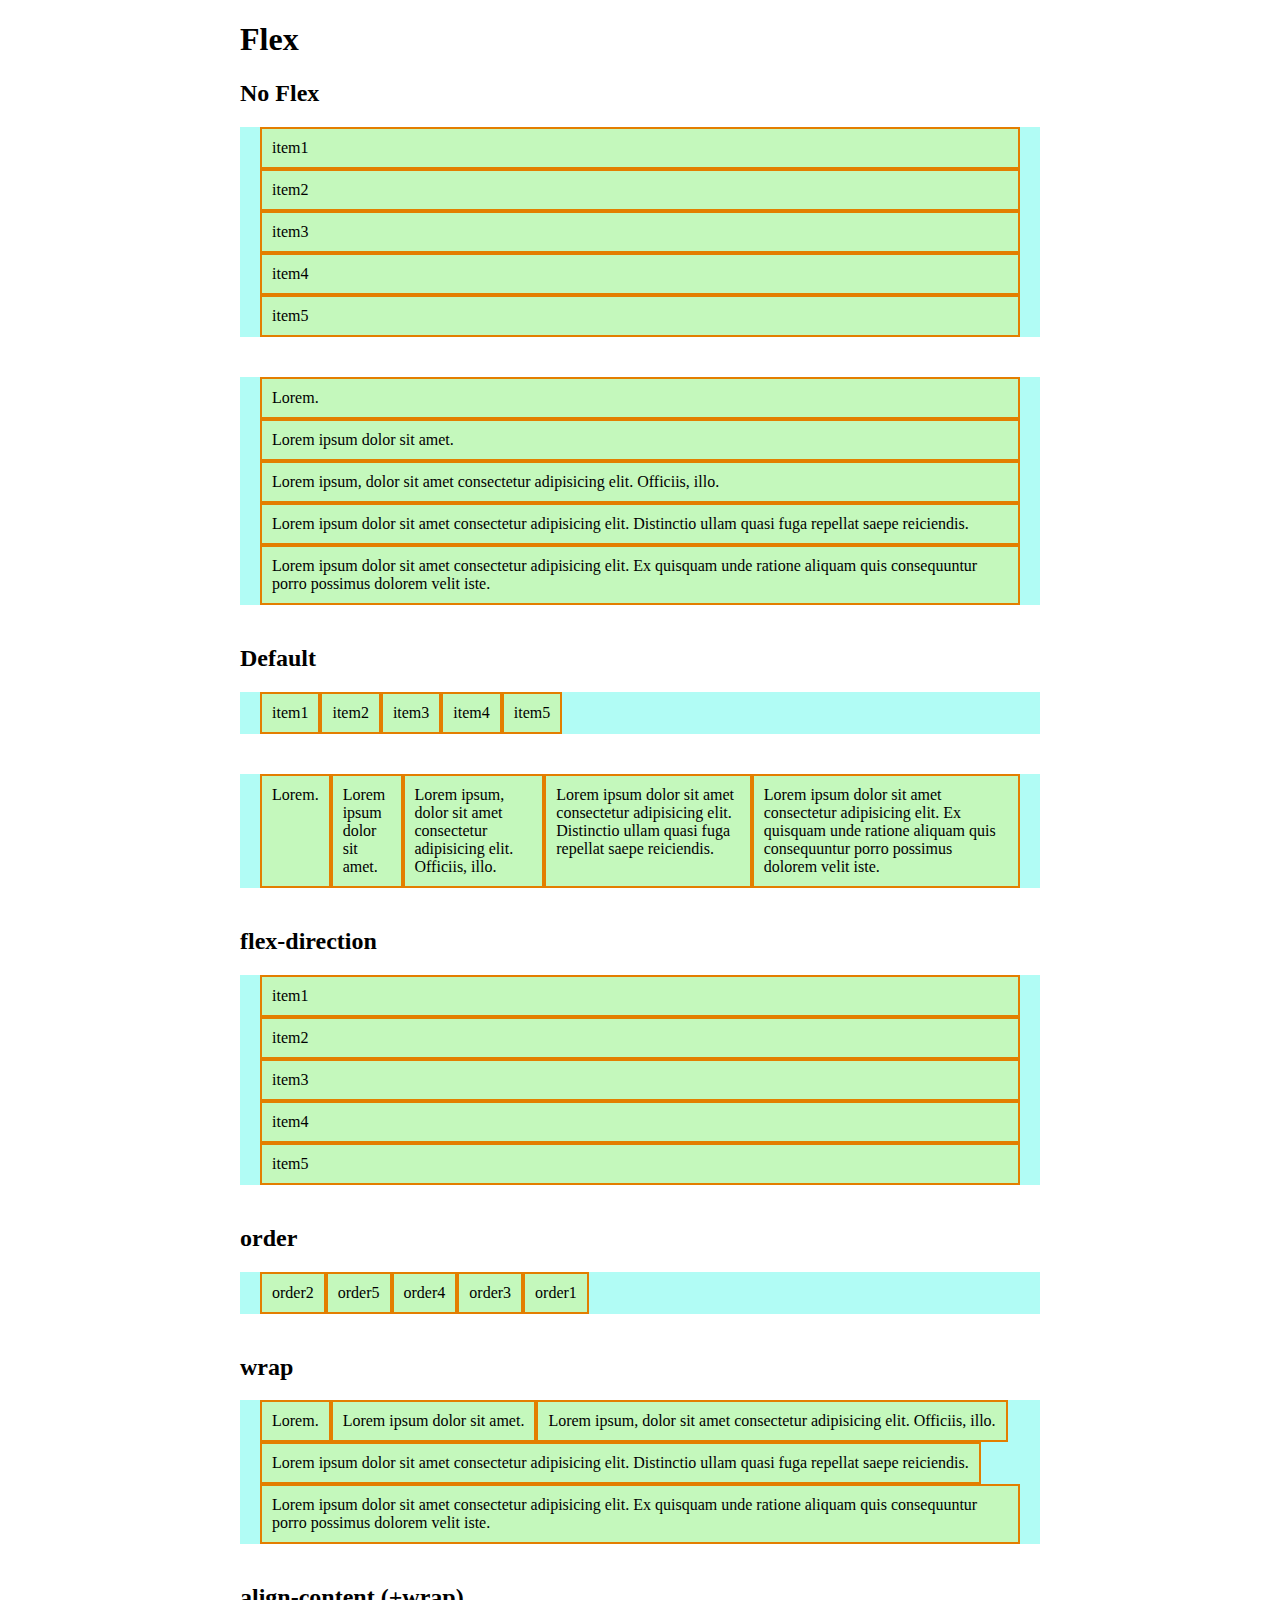
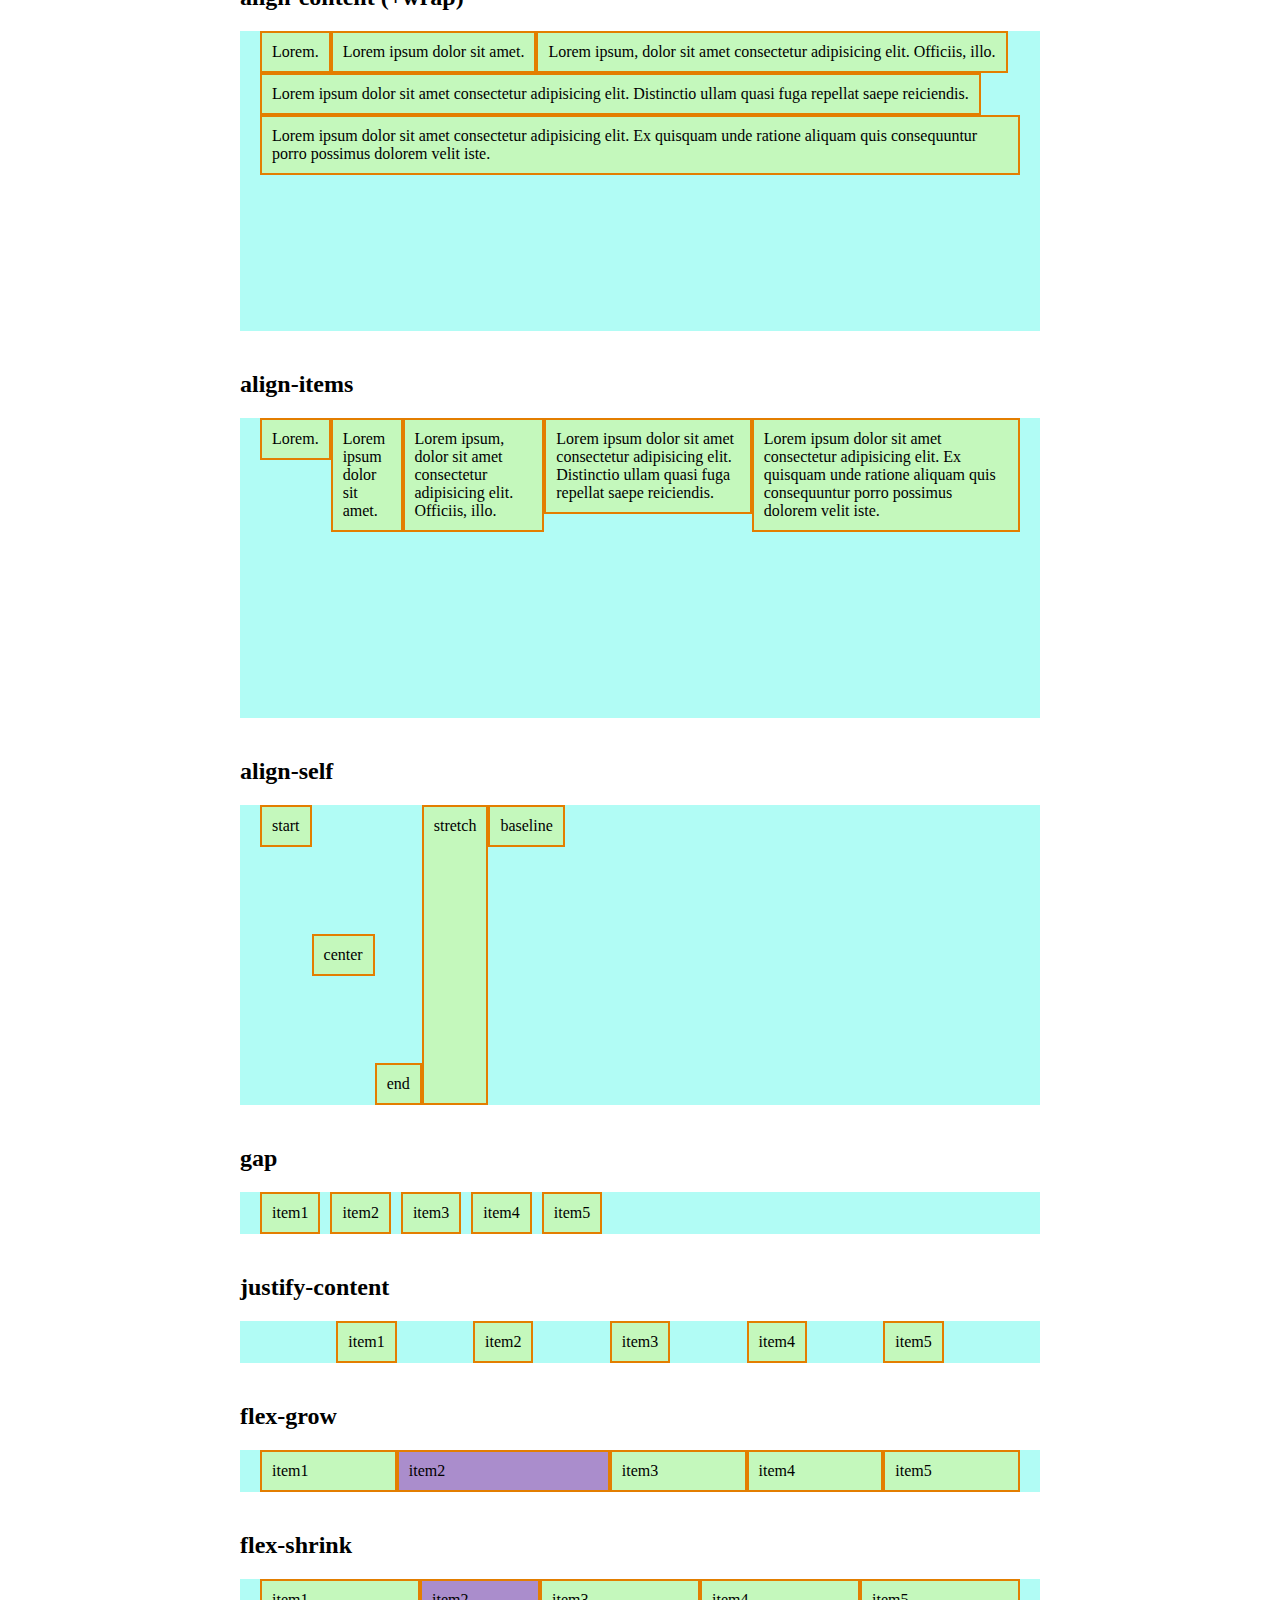
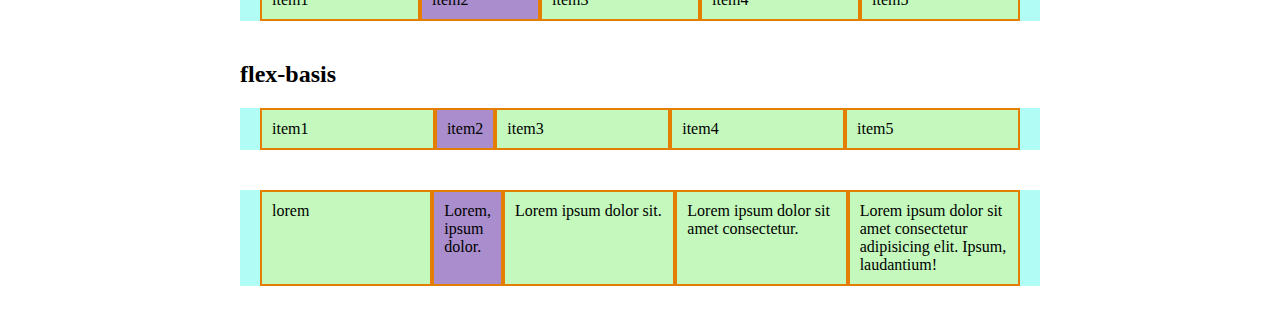
<file: src/lesson3/le3.html>
<!DOCTYPE html>
<html lang="ko">
  <head>
    <meta charset="UTF-8" />
    <meta name="viewport" content="width=device-width, initial-scale=1.0" />
    <link rel="stylesheet" href="./style/style3.css" />
    <title>Flex</title>
  </head>
  <body>
    <h1>Flex</h1>
    <h2>No Flex</h2>
    <div class="container">
      <div class="item">item1</div>
      <div class="item">item2</div>
      <div class="item">item3</div>
      <div class="item">item4</div>
      <div class="item">item5</div>
    </div>
    <div class="container">
      <div class="item">Lorem.</div>
      <div class="item">Lorem ipsum dolor sit amet.</div>
      <div class="item">
        Lorem ipsum, dolor sit amet consectetur adipisicing elit. Officiis,
        illo.
      </div>
      <div class="item">
        Lorem ipsum dolor sit amet consectetur adipisicing elit. Distinctio
        ullam quasi fuga repellat saepe reiciendis.
      </div>
      <div class="item">
        Lorem ipsum dolor sit amet consectetur adipisicing elit. Ex quisquam
        unde ratione aliquam quis consequuntur porro possimus dolorem velit
        iste.
      </div>
    </div>
    <h2 class="purple">Default</h2>
    <div class="container flex">
      <div class="item">item1</div>
      <div class="item">item2</div>
      <div class="item">item3</div>
      <div class="item">item4</div>
      <div class="item">item5</div>
    </div>
    <div class="container flex">
      <div class="item">Lorem.</div>
      <div class="item">Lorem ipsum dolor sit amet.</div>
      <div class="item">
        Lorem ipsum, dolor sit amet consectetur adipisicing elit. Officiis,
        illo.
      </div>
      <div class="item">
        Lorem ipsum dolor sit amet consectetur adipisicing elit. Distinctio
        ullam quasi fuga repellat saepe reiciendis.
      </div>
      <div class="item">
        Lorem ipsum dolor sit amet consectetur adipisicing elit. Ex quisquam
        unde ratione aliquam quis consequuntur porro possimus dolorem velit
        iste.
      </div>
    </div>
    <h2 class="purple">flex-direction</h2>
    <div class="container flex dir">
      <div class="item">item1</div>
      <div class="item">item2</div>
      <div class="item">item3</div>
      <div class="item">item4</div>
      <div class="item">item5</div>
    </div>
    <h2 class="orange">order</h2>
    <div class="container flex">
      <div class="item order-2">order2</div>
      <div class="item order-5">order5</div>
      <div class="item order-4">order4</div>
      <div class="item order-3">order3</div>
      <div class="item order-1">order1</div>
    </div>
    <h2 class="purple">wrap</h2>
    <div class="container flex wrap">
      <div class="item">Lorem.</div>
      <div class="item">Lorem ipsum dolor sit amet.</div>
      <div class="item">
        Lorem ipsum, dolor sit amet consectetur adipisicing elit. Officiis,
        illo.
      </div>
      <div class="item">
        Lorem ipsum dolor sit amet consectetur adipisicing elit. Distinctio
        ullam quasi fuga repellat saepe reiciendis.
      </div>
      <div class="item">
        Lorem ipsum dolor sit amet consectetur adipisicing elit. Ex quisquam
        unde ratione aliquam quis consequuntur porro possimus dolorem velit
        iste.
      </div>
    </div>
    <h2 class="purple">align-content (+wrap)</h2>
    <div class="container flex wrap ac h300">
      <div class="item">Lorem.</div>
      <div class="item">Lorem ipsum dolor sit amet.</div>
      <div class="item">
        Lorem ipsum, dolor sit amet consectetur adipisicing elit. Officiis,
        illo.
      </div>
      <div class="item">
        Lorem ipsum dolor sit amet consectetur adipisicing elit. Distinctio
        ullam quasi fuga repellat saepe reiciendis.
      </div>
      <div class="item">
        Lorem ipsum dolor sit amet consectetur adipisicing elit. Ex quisquam
        unde ratione aliquam quis consequuntur porro possimus dolorem velit
        iste.
      </div>
    </div>
    <h2 class="purple">align-items</h2>
    <div class="container flex ai h300">
      <div class="item">Lorem.</div>
      <div class="item">Lorem ipsum dolor sit amet.</div>
      <div class="item">
        Lorem ipsum, dolor sit amet consectetur adipisicing elit. Officiis,
        illo.
      </div>
      <div class="item">
        Lorem ipsum dolor sit amet consectetur adipisicing elit. Distinctio
        ullam quasi fuga repellat saepe reiciendis.
      </div>
      <div class="item">
        Lorem ipsum dolor sit amet consectetur adipisicing elit. Ex quisquam
        unde ratione aliquam quis consequuntur porro possimus dolorem velit
        iste.
      </div>
    </div>
    <h2 class="orange">align-self</h2>
    <div class="container flex h300">
      <div class="item as-1">start</div>
      <div class="item as-2">center</div>
      <div class="item as-3">end</div>
      <div class="item as-4">stretch</div>
      <div class="item as-5">baseline</div>
    </div>
    <h2 class="purple">gap</h2>
    <div class="container flex gap">
      <div class="item">item1</div>
      <div class="item">item2</div>
      <div class="item">item3</div>
      <div class="item">item4</div>
      <div class="item">item5</div>
    </div>
    <h2 class="purple">justify-content</h2>
    <div class="container flex jc">
      <div class="item">item1</div>
      <div class="item">item2</div>
      <div class="item">item3</div>
      <div class="item">item4</div>
      <div class="item">item5</div>
    </div>
    <h2 class="orange">flex-grow</h2>
    <div class="container flex">
      <div class="item grow-1">item1</div>
      <div class="item grow-2 green">item2</div>
      <div class="item grow-1">item3</div>
      <div class="item grow-1">item4</div>
      <div class="item grow-1">item5</div>
    </div>
    <h2 class="orange">flex-shrink</h2>
    <div class="container flex">
      <div class="item shrink-1">item1</div>
      <div class="item shrink-2 green">item2</div>
      <div class="item shrink-1">item3</div>
      <div class="item shrink-1">item4</div>
      <div class="item shrink-1">item5</div>
    </div>
    <h2 class="orange">flex-basis</h2>
    <div class="container flex">
      <div class="item basis-1">item1</div>
      <div class="item basis-2 green">item2</div>
      <div class="item basis-1">item3</div>
      <div class="item basis-1">item4</div>
      <div class="item basis-1">item5</div>
    </div>
    <div class="container flex">
      <div class="item basis-1">lorem</div>
      <div class="item basis-2 green">Lorem, ipsum dolor.</div>
      <div class="item basis-1">Lorem ipsum dolor sit.</div>
      <div class="item basis-1">Lorem ipsum dolor sit amet consectetur.</div>
      <div class="item basis-1">
        Lorem ipsum dolor sit amet consectetur adipisicing elit. Ipsum,
        laudantium!
      </div>
    </div>
  </body>
</html>
</file>
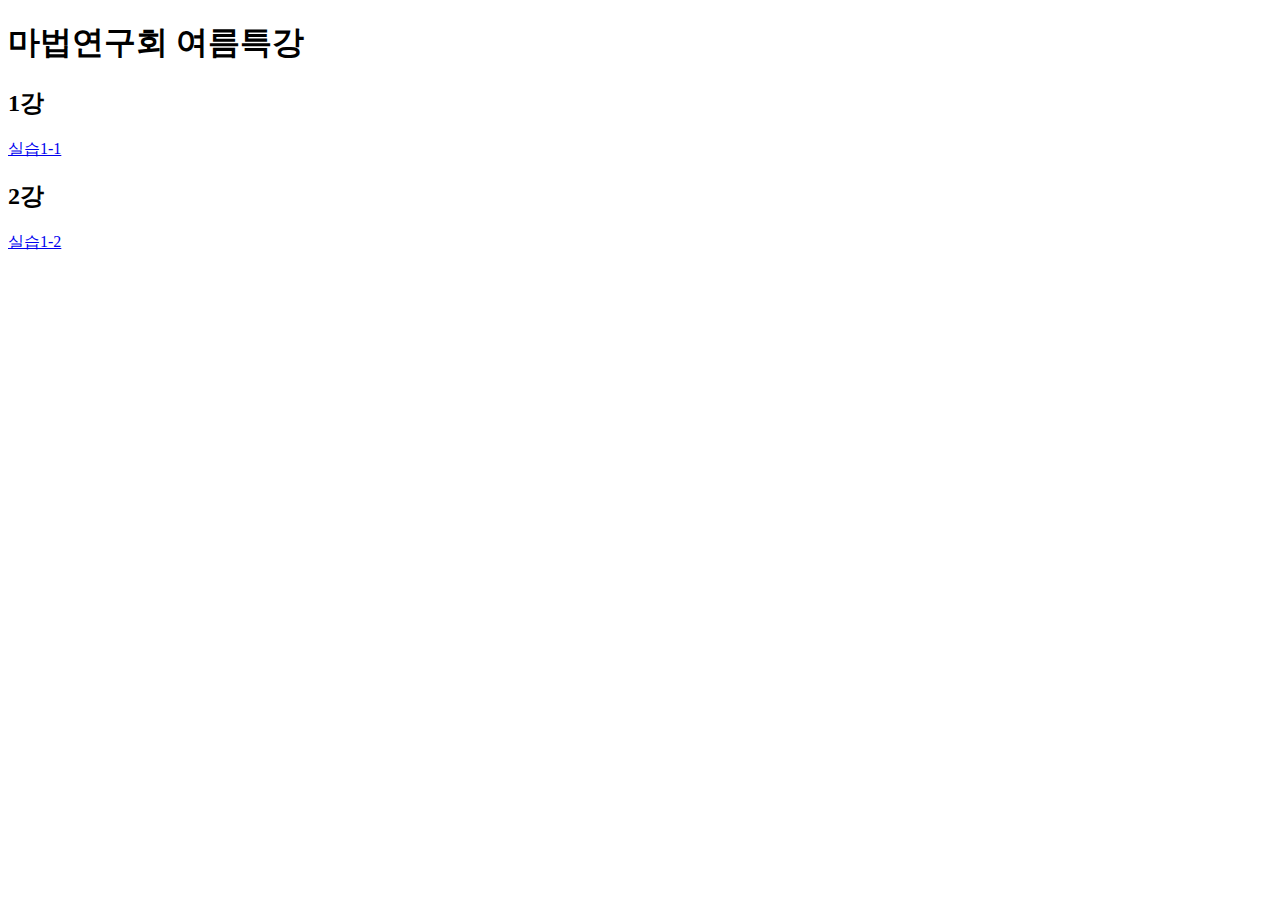
<file: src/lesson_1/lesson_1.html>
<!DOCTYPE html>
<html lang="ko">
  <head>
    <meta charset="UTF-8" />
    <meta name="viewport" content="width=device-width, initial-scale=1.0" />
    <title>Document</title>
  </head>
  <body>
    <h1>마법연구회 여름특강</h1>
    <h2>1강</h2>
    <a href="./src/lesson_1/lesson_1.html">실습1-1</a>
    <h2>2강</h2>
    <a href="./src/lesson_1/lesson_1.html">실습1-2</a>
  </body>
</html>
</file>
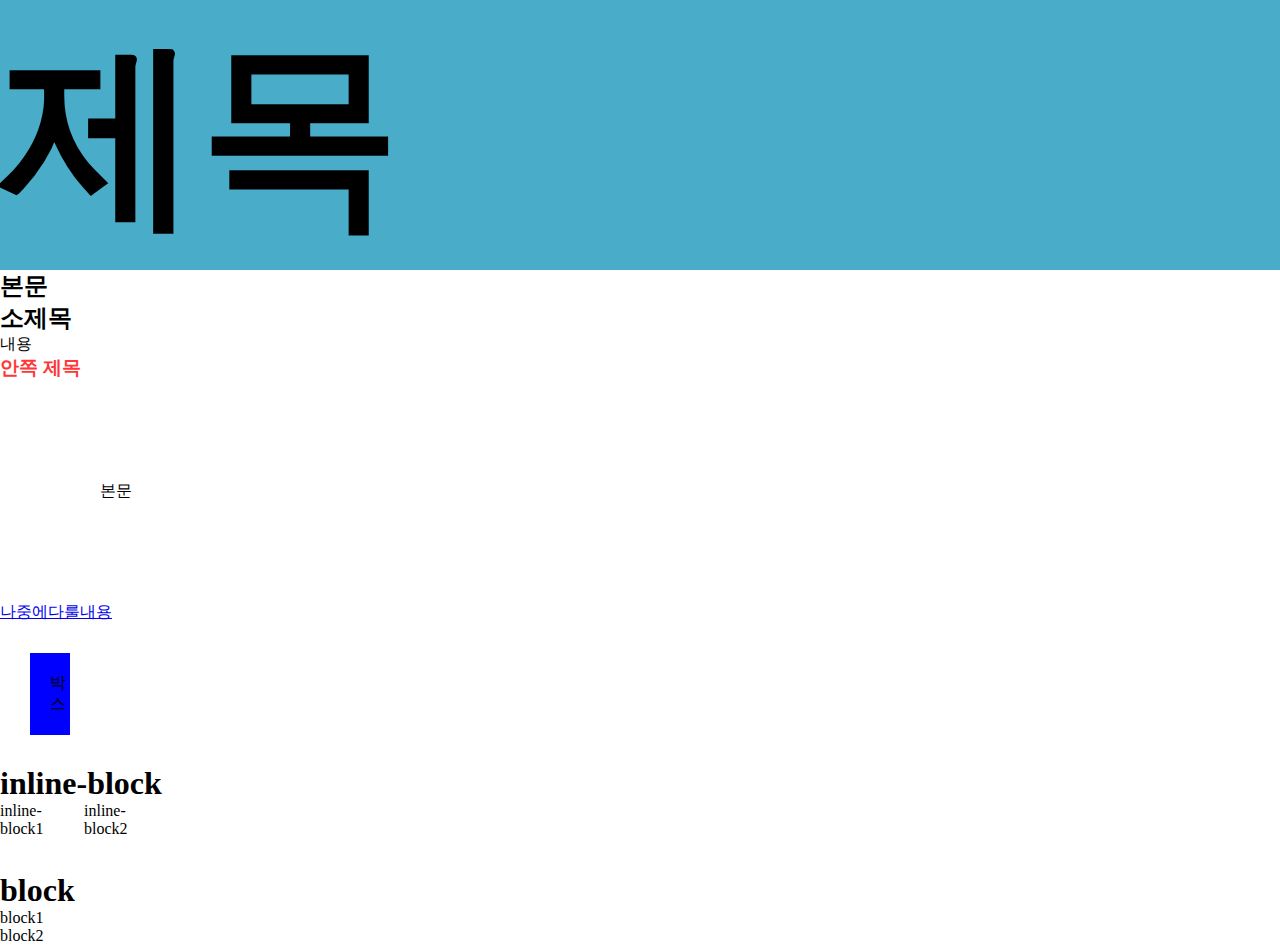
<file: src/lesson_2/lesson-2.html>
<!DOCTYPE html>
<html lang="ko">
  <head>
    <meta charset="UTF-8" />
    <meta name="viewport" content="width=device-width, initial-scale=1.0" />
    <title>2강-div</title>
    <link rel="stylesheet" href="./style/style.css" />
  </head>
  <body>
    <div>
      <h1 class="header">제목</h1>
      <h2>본문</h2>
    </div>

    <div>
      <h2>소제목</h2>
      <p>내용</p>
      <div>
        <h3 id="highlight">안쪽 제목</h3>
        <p id="text">본문</p>
        <a href="#id">나중에다룰내용</a>
      </div>
    </div>

    <div class="box">
      <p>박스</p>
    </div>

    <h1>inline-block</h1>
    <span class="ib">inline-block1</span>
    <span class="ib">inline-block2</span>

    <h1>block</h1>
    <div class="b">block1</div>
    <div class="b">block2</div>
  </body>
</html>
</file>
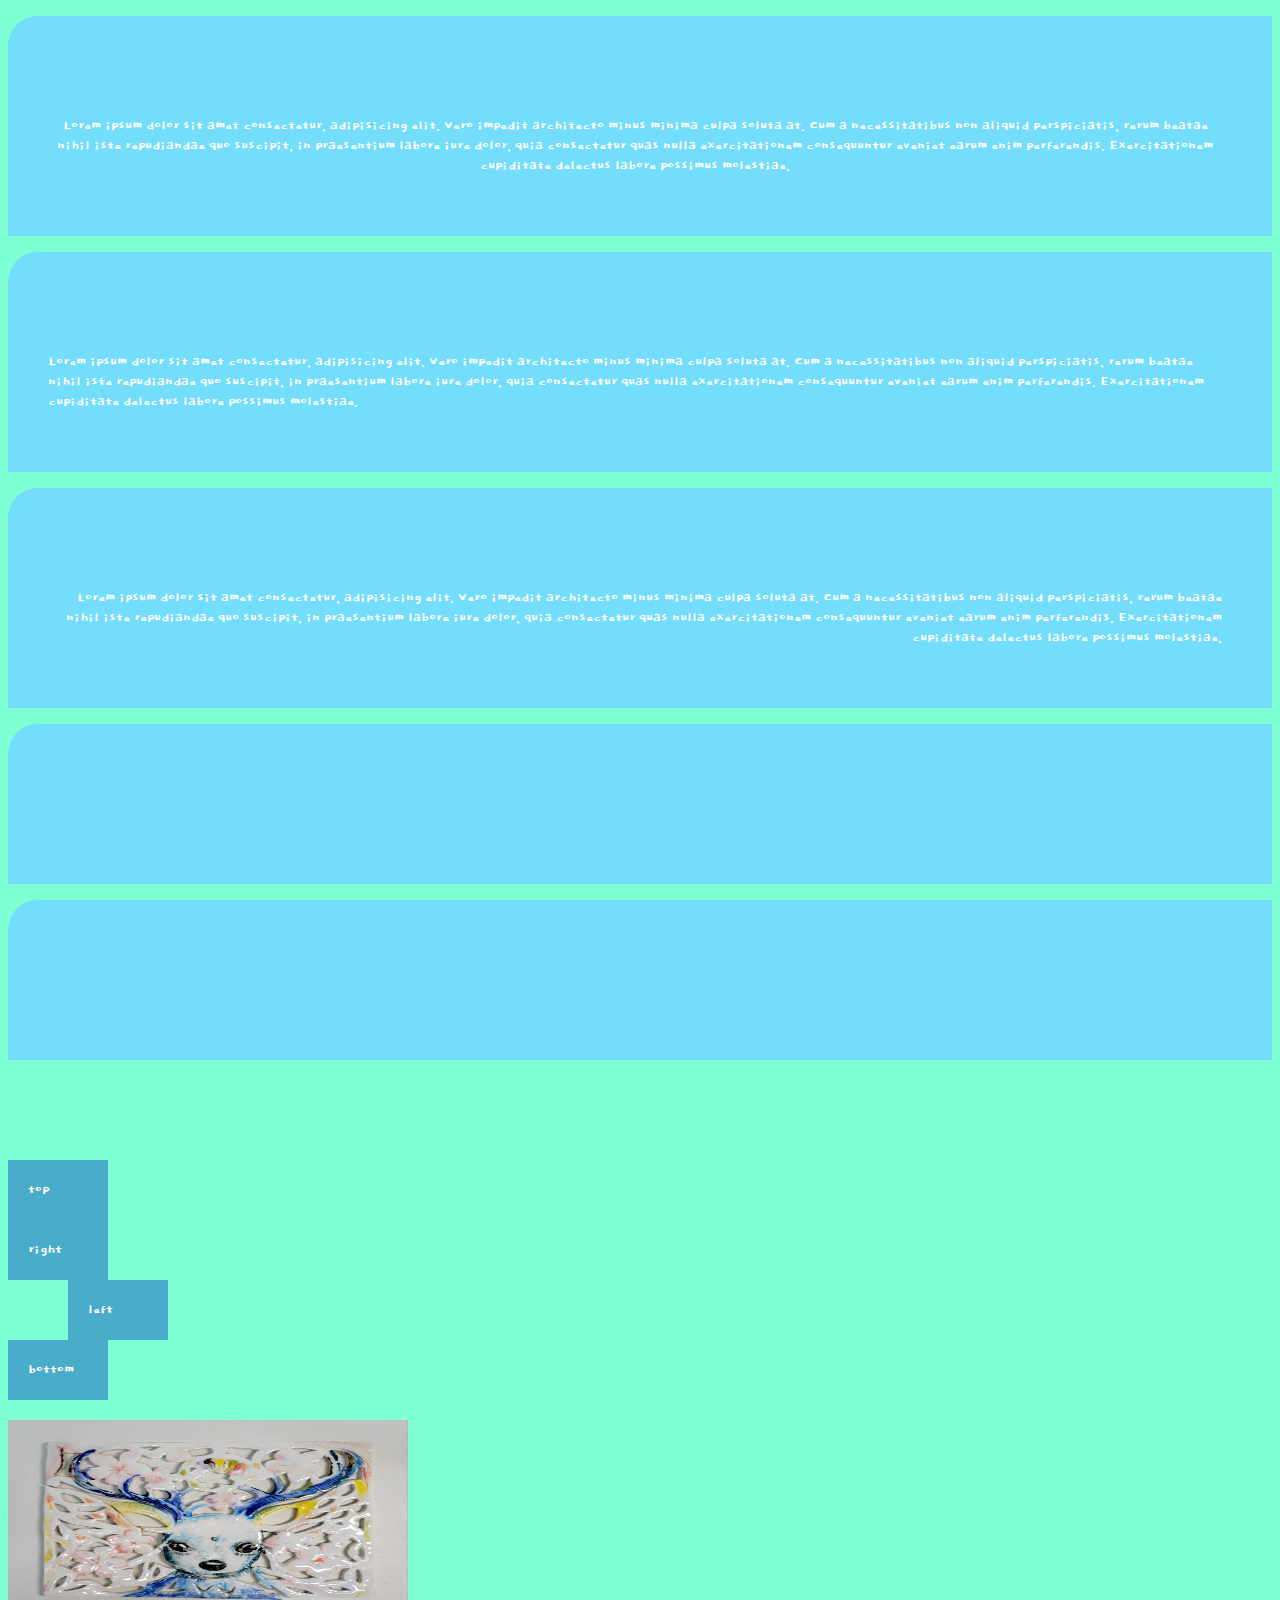
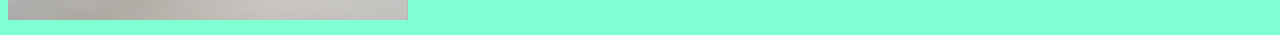
<file: src/m3/m3.html>
<!DOCTYPE html>
<html lang="en">
  <head>
    <meta charset="UTF-8" />
    <meta name="viewport" content="width=device-width, initial-scale=1.0" />
    <title>Document</title>
    <link rel="stylesheet" href="./style.2/style2.css" />
  </head>
  <body>
    <p class="aling-center">
      Lorem ipsum dolor sit amet consectetur, adipisicing elit. Vero impedit
      architecto minus minima culpa soluta at. Cum a necessitatibus non aliquid
      perspiciatis, rerum beatae nihil iste repudiandae quo suscipit, in
      praesentium labore iure dolor, quia consectetur quas nulla exercitationem
      consequuntur eveniet earum enim perferendis. Exercitationem cupiditate
      delectus labore possimus molestiae.
    </p>
    <p class="aling-left">
      Lorem ipsum dolor sit amet consectetur, adipisicing elit. Vero impedit
      architecto minus minima culpa soluta at. Cum a necessitatibus non aliquid
      perspiciatis, rerum beatae nihil iste repudiandae quo suscipit, in
      praesentium labore iure dolor, quia consectetur quas nulla exercitationem
      consequuntur eveniet earum enim perferendis. Exercitationem cupiditate
      delectus labore possimus molestiae.
    </p>
    <p class="aling-right">
      Lorem ipsum dolor sit amet consectetur, adipisicing elit. Vero impedit
      architecto minus minima culpa soluta at. Cum a necessitatibus non aliquid
      perspiciatis, rerum beatae nihil iste repudiandae quo suscipit, in
      praesentium labore iure dolor, quia consectetur quas nulla exercitationem
      consequuntur eveniet earum enim perferendis. Exercitationem cupiditate
      delectus labore possimus molestiae.
    </p>
    <p></p>
    <p></p>

    <div class="box top">top</div>
    <div class="box right">right</div>
    <div class="box left">left</div>
    <div class="box bottom">bottom</div>

    <img src="../../asset2/KakaoTalk_20250611_220908001_05.jpg" alt="" />
  </body>
</html>
</file>
<file: lesson3-1/style/style.css>
*,
*::before,
*::after {
  box-sizing: border-box;
}

body {
  max-width: 800px;
  margin-inline: auto;
}

.container {
  background-color: oklch(0.8459 0.2166 184.87 / 30.53%);
  padding-inline: 20px;
  margin-bottom: 40px;
}

.item {
  border: 2px solid oklch(0.6871 0.1944 70.52);
  background-color: oklch(0.9282 0.0957 141.46);
  padding: 10px;
}

.h300 {
  height: 300px;
}

.ac {
  align-content: start;
}

.ai {
  align-items: baseline;
}

.as-1 {
  align-self: start;
}
.as-2 {
  align-self: center;
}
.as-3 {
  align-self: end;
}
.as-4 {
  align-self: stretch;
}
.as-5 {
  align-self: baseline;
}

.gap {
  gap: 10px;
}

.jc {
  justify-content: start;
}

.green {
  background-color: oklch(0.692 0.0957 305.58);
}

.js-s {
  justify-self: start;
}
.js-s {
  justify-self: center;
}
.js-s {
  justify-self: end;
}
.js-s {
  justify-self: stretch;
}

.grid {
  display: grid;
}
.gtc {
  grid-template-columns: auto 1fr 2fr 1fr 2fr 1fr;
}

.gtc-1fr {
  grid-template-columns: repeat(5, 1fr);
}

.gtc-100 {
  grid-template-columns: repeat(5, 100px);
}

.gtr {
  grid-template-rows: 1fr 2fr 1fr 2fr 1fr;
}

.gtc-1fr {
  grid-template-rows: repeat(5, 1fr);
}

.gc-gr {
  grid-column: 2/4;
  grid-row: 3/6;
}

.ga {
  grid-area: 3/2/6/4;
}

.subgrid {
  grid-area: 3/2/6/4;
  display: grid;
  grid-template-columns: subgrid;
  grid-template-rows: subgrid;
}

.order-1 {
  order: ;
}
.order-2 {
  order: ;
}
.order-3 {
  order: ;
}
.order-4 {
  order: ;
}
.order-5 {
  order: ;
}
</file>
<file: lesson3-2/style/style.css>
*,
*::before,
*::after {
  box-sizing: border-box;
  margin: 0;
}

body {
  max-width: 1200px;
}

h1 {
  text-align: center;
  margin-block: 20px;
}

h2 {
  color: #ffffff;
  margin-bottom: 20px;
}

.section {
  background-color: oklch(70% 0.1 200);
  padding: 20px 20px 10px 20px;
  margin-inline: 20px;
}

.container {
  background-color: oklch(95% 0.05 150);
  font-size: 18px;
  padding: 30px;
  margin-bottom: 30px;
}

.item {
  background-color: oklch(80% 0.1 60);
  padding: 30px;
}

.grid {
  display: grid;
  padding: 0 20px;
}

.calc {
  width: calc(100vw-120px);
}

.clamp {
  width: clamp(300px, 50%, 500px);
}

.min {
  width: min(50%, 500px);
}

.max {
  width: max(300px, 50%);
}

.minmax {
  grid-template-columns: minmax(300px, 500px);
}

.repeat {
  grid-template-columns: repeat(auto-fit, minmax(200px, 1fr));
}

.fit-content {
  grid-template-columns:
    fit-content(100px)
    fit-content(200px)
    fit-content(400px);
  gap: 20px;
}

:root {
  --primary-color: okich(0.8.2 50);
  --secondary-color: oklch(0.692 0.2856 147.81);
  --triary-color: oklch(0.832 0.3356 147.81);
  --quaternary-colorklch: (0.102 0.336 747.1);
  --title-fs: 24px;
}

h4 {
  color: var(--primary-color);
}

p {
  color: var(--secondary-color);
}
.orange {
  color: var(--triary-color);
}
.span {
  color: var(--quaternary-color);
}
</file>
<file: lesson3homework/style/style.css>
*,
*::before,
*::after {
  box-sizing: border-box;
  margin: 0;
}

body {
  max-width: 1200px;
}

.container {
  background-color: oklch(95% 0.05 150);
  font-size: 18px;
  padding: 30px;
  margin-bottom: 30px;
}

h2 {
  color: #a0a0a0;
  margin-bottom: 20px;
}

.item {
  background-color: oklch(0.4606 0.2314 289.69);
  padding: 10px;
}
</file>
<file: lesson4-2/style/style2.css>
*,
*::after *::before {
  box-sizing: border-box;
}

.container {
  padding: 50px;
  display: flex;
  gap: 16px;
  flex-wrap: wrap;
}

.btn {
  padding: 10px 20px;
  font-size: 15px;
  font-weight: 500;
  border-radius: 6px;
  border: none;
  transition: backgrond 0.2s, box-shadow 0.2s, transform 0.1s;
  cursor: pointer;
}

.primary {
  background-color: oklch(0.6812 0.2708 293.93);
}

.primary:hover {
  background-color: oklch(0.4988 0.37 293.93);
}

.btn:disabled {
  background-color: burlywood;
  cursor: not-allowed;
}

.secondary {
  background-color: cadetblue;
}
.secondary:hober {
  background-color: rgb(37, 53, 53);
}

.outline {
  border: 2px solid oklch(0.6812 0.2659 258.99);
  color: oklch(0.6812 0.2659 258.99);
}
.outline:hover {
  background-color: rgb(34, 1, 65);
  color: rgb(255, 255, 255);
}

.danger {
  background-color: crimson;
  color: aliceblue;
}
.danger:hover {
  background-color: brown;
}

.shadow {
  box-shadow: 0 4px 10px rgba(0, 0, 0, 0.1);
}
.shadow:hover {
  box-shadow: 0 6px 16px rgba(0, 0, 0, 0.2);
}
.round {
  border-radius: 50px;
  background-color: aquamarine;
}

.round:hover {
  box-shadow: 0 4px 10px rgba(rgb(0, 0, 0), green, blue, alpha);
}

.gradient {
  background: linear-gradient(
    200deg,
    oklch(0.6812 0.2708 293.93),
    oklch(0.5106 0.1105 208.16)
  );
}
</file>
<file: lesson4/style/style.css>
*,
*::after,
*::before {
  box-sizing: border-box;
}

.flow {
  display: flex;
  gap: 12px;
  align-items: flex-start;
  flex-wrap: wrap;
}

.box {
  display: inline-flex;
  width: 200px;
  height: 200px;
  background-color: oklch(0.65 0.1 250);
}

.relative {
  position: relative;
  background-color: blue;
  top: 30px;
  left: 30px;
  z-index: -1;
}

.abs-wrap {
  display: flex;
  gap: 12px;
  align-items: flex-start;
  flex-wrap: wrap;
  background-color: antiquewhite;
  position: relative;
}

.absolute {
  position: absolute;
  background-color: blue;
  top: 30px;
  left: 30px;
}

.fixed-wrap {
  background-color: rgb(0, 255, 170);
}

.fixed {
  position: fixed;
  right: 16px;
  bottom: 16px;
  background-color: blueviolet;
  z-index: 999;
}

.sticky-wrap {
  position: relative;
  background-color: wheat;
  display: grid;
  grid-template-columns: 220px 1fr;
  gap: 12px;
  max-height: 300px;
  overflow: auto;
}

.sticky {
  position: sticky;
  top: 12px;
  align-self: start;
}
</file>
<file: src/housework-1/style.1/style1.css>
*,
::before ::afterp {
  box-sizing: border-box;
  margin: 0;
  padding: 0;
}

.header {
  font-size: 50px;
  color: darkblue;
}

.basic {
  margin-left: 30px;
}

#highlight {
  color: rgb(55, 34, 123);
  border-left: 5px solid blueviolet;
  padding-left: 5px;
}

.cat {
  background-color: darkslateblue;
  padding: 2px;
  margin: 2px;
  width: 6px;
  border: 1px;
}
</file>
<file: src/lesson3/style/style3.css>
*,
*::before,
*::after {
  box-sizing: border-box;
}

body {
  max-width: 800px;
  margin-inline: auto;
}

.container {
  background-color: oklch(0.8459 0.2166 184.87 / 30.53%);
  padding-inline: 20px;
  margin-bottom: 40px;
}

.item {
  border: 2px solid oklch(0.6871 0.1944 70.52);
  background-color: oklch(0.9282 0.0957 141.46);
  padding: 10px;
}

.flex {
  display: flex;
}

.dir {
  flex-direction: column;
}

.wrap {
  flex-wrap: wrap;
}

.h300 {
  height: 300px;
}

.ac {
  align-content: start;
}

.ai {
  align-items: baseline;
}

.as-1 {
  align-self: start;
}
.as-2 {
  align-self: center;
}
.as-3 {
  align-self: end;
}
.as-4 {
  align-self: stretch;
}
.as-5 {
  align-self: baseline;
}

.gap {
  gap: 10px;
}

.jc {
  justify-content: space-evenly;
}

.green {
  background-color: oklch(0.692 0.0957 305.58);
}

.grow-1 {
  flex-grow: 1;
}

.grow-2 {
  flex-grow: 2;
}

.shrink-1 {
  width: 200px;
  flex-shrink: 1;
}

.shrink-2 {
  width: 200px;
  flex-shrink: 2;
}

.basis-1 {
  flex-basis: 300px;
}
.basis-2 {
  flex-basis: 0;
}
</file>
<file: src/lesson_2/style/style.css>
*,
::before,
::after {
  box-sizing: border-box;
  margin: 0;
  padding: 0;
}

.header {
  font-size: 200px;
  background-color: oklch(0.7 0.1 219);
}

#highlight {
  color: rgb(255, 55, 55);
}

#text {
  margin: 100px;
}

.box {
  background-color: blue;
  padding: 20px;
  margin: 30px;
  width: 40px;
  border: 5px;
}

.ib {
  display: inline-block;
  width: 80px;
  height: 70px;
}
</file>
<file: src/m3/style.2/style2.css>
@import url('https://fonts.googleapis.com/css2?family=Dokdo&display=swap');
*,
::before,
::after {
  box-sizing: border-box;
}

body {
  font-family: 'Dokdo', system-ui;
  font-weight: 400;
  font-style: normal;
  background-color: aquamarine;
  color: rgb(255, 255, 255);
}

@media (max-width: 800px) {
  body {
    background-color: oklch(0.7459 0.1845 20.05);
  }
}

@media (prefers-color-scheme: dark) {
  body {
    background-color: black;
    color: white;
  }
}

.aling-center {
  text-align: center;
}
.aling-left {
  text-align: left;
}
.aling-right {
  text-align: right;
}

p {
  padding: 100px 50px 60px 40px;
  background-color: oklch(0.8459 0.1056 219);
  border-radius: 30px 0 0 0;
}
.box {
  width: 100px;
  padding: 20px;
  background-color: oklch(0.7 0.1 219);
}

.top {
  margin-top: 100px;
}
.right {
  margin-right: 100px;
}

.left {
  margin-left: 60px;
}

.bottom {
  margin-bottom: 20px;
}

img {
  width: 400px;
  height: 200px;
  aspect-ratio: 1 / 1;
}

.weight {
  font-weight: 700;
}

.underline {
  text-decoration: underline;
}

.line-through {
  text-decoration: line-through;
}
</file>
